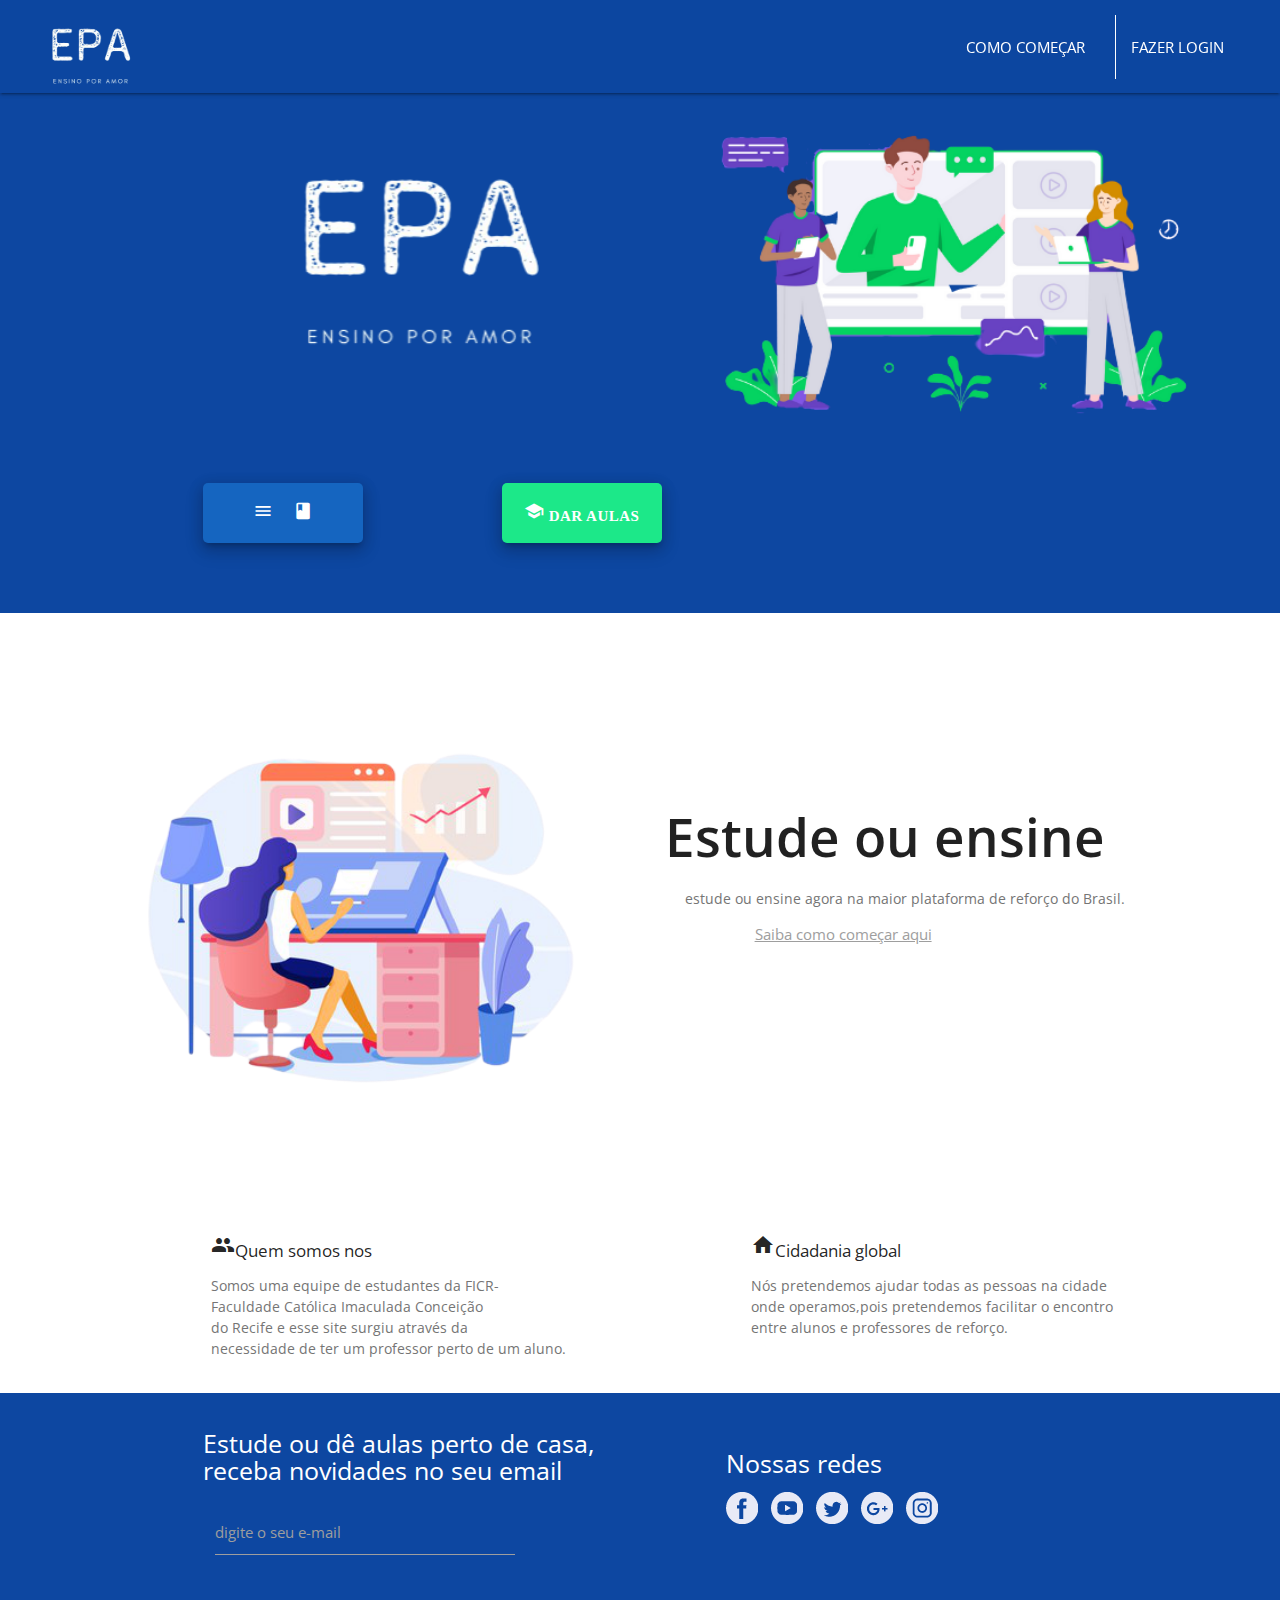
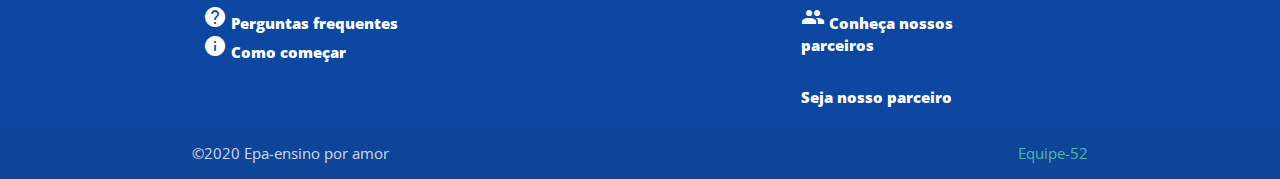
<file: index.html>
<!DOCTYPE html>
<html lang="pt-br">
<head>
	<meta charset="UTF-8">
	<meta name="viewport" content="width=device-width, initial-scale=1.0">
	<link rel="icon" type="image/svg" href="imagens/juntos.svg">
	<title>EPA-Ensino Por Amor</title>
	<link href = "https://fonts.googleapis.com/css2?family=Open+Sans:wght@300;400;800 & display=swap"rel ="stylesheet">
	<link href="https://fonts.googleapis.com/icon?family=Material+Icons" rel="stylesheet">
	<link rel="stylesheet" href="https://cdnjs.cloudflare.com/ajax/libs/materialize/1.0.0/css/materialize.min.css">
	<link rel="stylesheet" href="css/layout-epa-home.css">
</head>
<body>
	<section id="topo">
		<header>
			<div class=" nav-wrapper navbar-fixed">
			<nav class="row">
				<div class="col s2 m3 offset-s1">
				<a href="index.html" ><img src="imagens/imagem-epa.png"  class="logo" alt="logo"></a>
				</div>
				<div class="col s4 m4 l5 right">
					<a href="#" class="sidenav-trigger" id="menu" data-target="mobile-menu"><i class="material-icons">menu</i></a>
					<ul class="	right hide-on-med-and-down">
					<li><a href="#meio" >Como começar</a></li>
					<li><a href="#modal1" id="login" class="modal-trigger">Fazer login</a></li>	
					</ul>
				</div>	
				<div id="modal1" class="modal">
			<div class="modal-content">
				<h4 id="modal-login">Login</h4>
				<div class="col s12 m10">
	          	 <label id="modalp" for="email">Email</label>
	             <input type="email" class="validate" id="email">
	          </div>
	          <div class="col s12 m10">
	          	<label id="modalp" for="senha">Senha</label>
	           <input id="senha" type="password" class="validate">  
	          </div>   
			</div>		
			<div class="modal-footer col s12 m6" id="modal-btnLogar">
				 <a href="#" class="waves-effect btn-large waves-green left" onclick="logarHome()">Logar</a>
			</div>		
			</div>
			</nav>
		</div>
		</div><!--final de  nav-wrapper-->
		<ul class="sidenav" id="mobile-menu">
				<li><a href="#meio" id="mobile-menu-p" class="sidenav-close">Como começar</a></li>
				<li><a href="#modal1" id="mobile-menu-p" class="sidenav-close modal-trigger login waves-effect waves-light btn-small">Entrar</a></li>	
		</ul>
		</div><!--.final de col-->
		<div class="row ">
			<div class="col s10 m5 offset-m1">
				<img class="img" src="imagens/imagem-epa.png">
			</div><!--final de div col-->
			<div class="col s12 m5">
				<img  class="img" src="imagens/imagem-principal.png"  alt="pessoas com celulares e notebooks" srcset="" width="600">	
			</div><!--final de div col-->
			</div><!--final de div row-->
		</div><!--final de div row-->
		<div class="row container">
			<div class="col s4 m4 ">
				<a href="paginas/cadastro-aluno.html" class="waves-effect waves-light mid btn blue darken-3 z-depth-3" id="estudar"><i class="material-icons">menu_book</i> Estudar</a>
			</div><!--final de col-->
			<div class="col s4 m4 offset-s2">
				<a href="paginas/cadastro-professor.html" class="waves-effect waves-light btn z-depth-3" id="botao"><i class="material-icons">school </i> Dar aulas</a>
			</div>
		</div><!--final de row-->
		</header>
	</section><!--final de section topo-->

	<section id="meio">
		<div class="row">
			<div class="col s12 m5">
				<a href="#" ><img class="estudando left img" src="imagens/estudando.png"></a>
			</div><!--final de col-->
			<div class="col s12 m6">
				<h2>Estude ou ensine</h2>
				<p class="p-meio paragrafo">estude ou ensine agora na maior plataforma de reforço do Brasil.</p>
				<a href="paginas/como-começar.html" class="saiba"> Saiba como começar aqui</a>
			</div><!--final de section col-->
		</div><!--final de section row-->
		<div class="row final">
			<div class="col s12 m6 l6">
				<h6><i class="material-icons">people</i>Quem somos nos</h6>
				<p class="paragrafo">Somos uma equipe de estudantes da FICR-<br>Faculdade Católica Imaculada Conceição<br>do Recife e esse site surgiu através da<br>necessidade de ter um professor perto de um aluno. </p>
			</div><!--final de col-->
			<div class="col s12 m6 l6 ">
				<h6><i class="material-icons">home</i>Cidadania global</h6>
				<p class="paragrafo">Nós pretendemos ajudar todas as pessoas na cidade<br>onde operamos,pois pretendemos facilitar o encontro<br>entre alunos e professores de reforço.</p>
			</div><!--final de col-->
		</div><!--final de row-->
	</section><!--final de section meio-->
	
<footer class="page-footer">
	<div class="container">
		<div class="row">
			<div class="col s12 m5 l6">
				<h5 class="white-text" >Estude ou dê aulas perto de casa, receba novidades no seu email</h5>
				<div class="input-field inline col s12 m6 l6">
					 <input id="email_inline" type="email" class="validate">
				 <label for="email_inline">digite o seu e-mail</label>
				</div>
			</div><!--.final de col-->
			<div id="social" class="col s12 m7 l5 offset-l1">
				<h5 >Nossas redes</h5>
				<ul>
					<li><a href="#">facebook</a></li>
					<li><a href="#">youtube</a></li>
					<li><a href="#">twitter</a></li>
					<li><a href="#">google plus</a></li>
					<li><a href="#">instagram</a></li>
				</ul>
			</div>
		</div><!--.final de row-->
		<div class="row">
			<div class="col s6 m8">
				<div class="parceria">
				<a href="paginas/perguntas-frequentes.html" class="link_final"><i class="material-icons">help</i> Perguntas frequentes </a>
				<div><a href="paginas/como-começar.html" class="link_final"><i class="material-icons">info</i> Como começar</a></div>
				</div>
			</div>
			<div class="col s6 m3">
				<a href="#" class="link_final"><i class="material-icons">people</i> Conheça nossos parceiros</a>
			<div><a href="#modal2" class="link_final modal-trigger"><i class=material-icons>how_to_reg</i> Seja nosso parceiro</a></div>
			</div>
		</div>
		</div>
		</div>
		<div class="footer-copyright">
            <div class="container">
            ©2020 Epa-ensino por amor
            <a class=" teal-text text-lighten-2 right" href="#!">Equipe-52</a>
			</div><!--.final de conteiner-->
		</div>
</footer>
<!-- Modal Parceiro --> 
	<div id="modal2" class="modal col s12"> 
		<div
	class="modal-content"> <h4>Quer ser nosso Parceiro?</h4>
	<div class="col s12 m10">
		<label for="nomeEmpresa">Nome ou Empresa</label>
		<input id="nomeEmpresa" type="text">
		 
	</div>  
	<div class="col s12 m10">
		<label for="emailEmpresa">Qual seu email?</label>
		<input type="email" id="emailEmpresa" class="validate">
	</div>
		</div>
	 <div class="modal-footer" id="modal2"> <a href="#!" class="modal-close waves-effect
	waves-green btn-flat white ">Concluído</a> </div> 
	 </div> <!-- Modal Parceiro -->

	<script src="https://ajax.googleapis.com/ajax/libs/jquery/3.5.1/jquery.min.js"></script>
	<script src="https://cdnjs.cloudflare.com/ajax/libs/materialize/1.0.0/js/materialize.min.js"></script>
	<script src="js/epajs.js"></script>
</body>
</html>
</file>
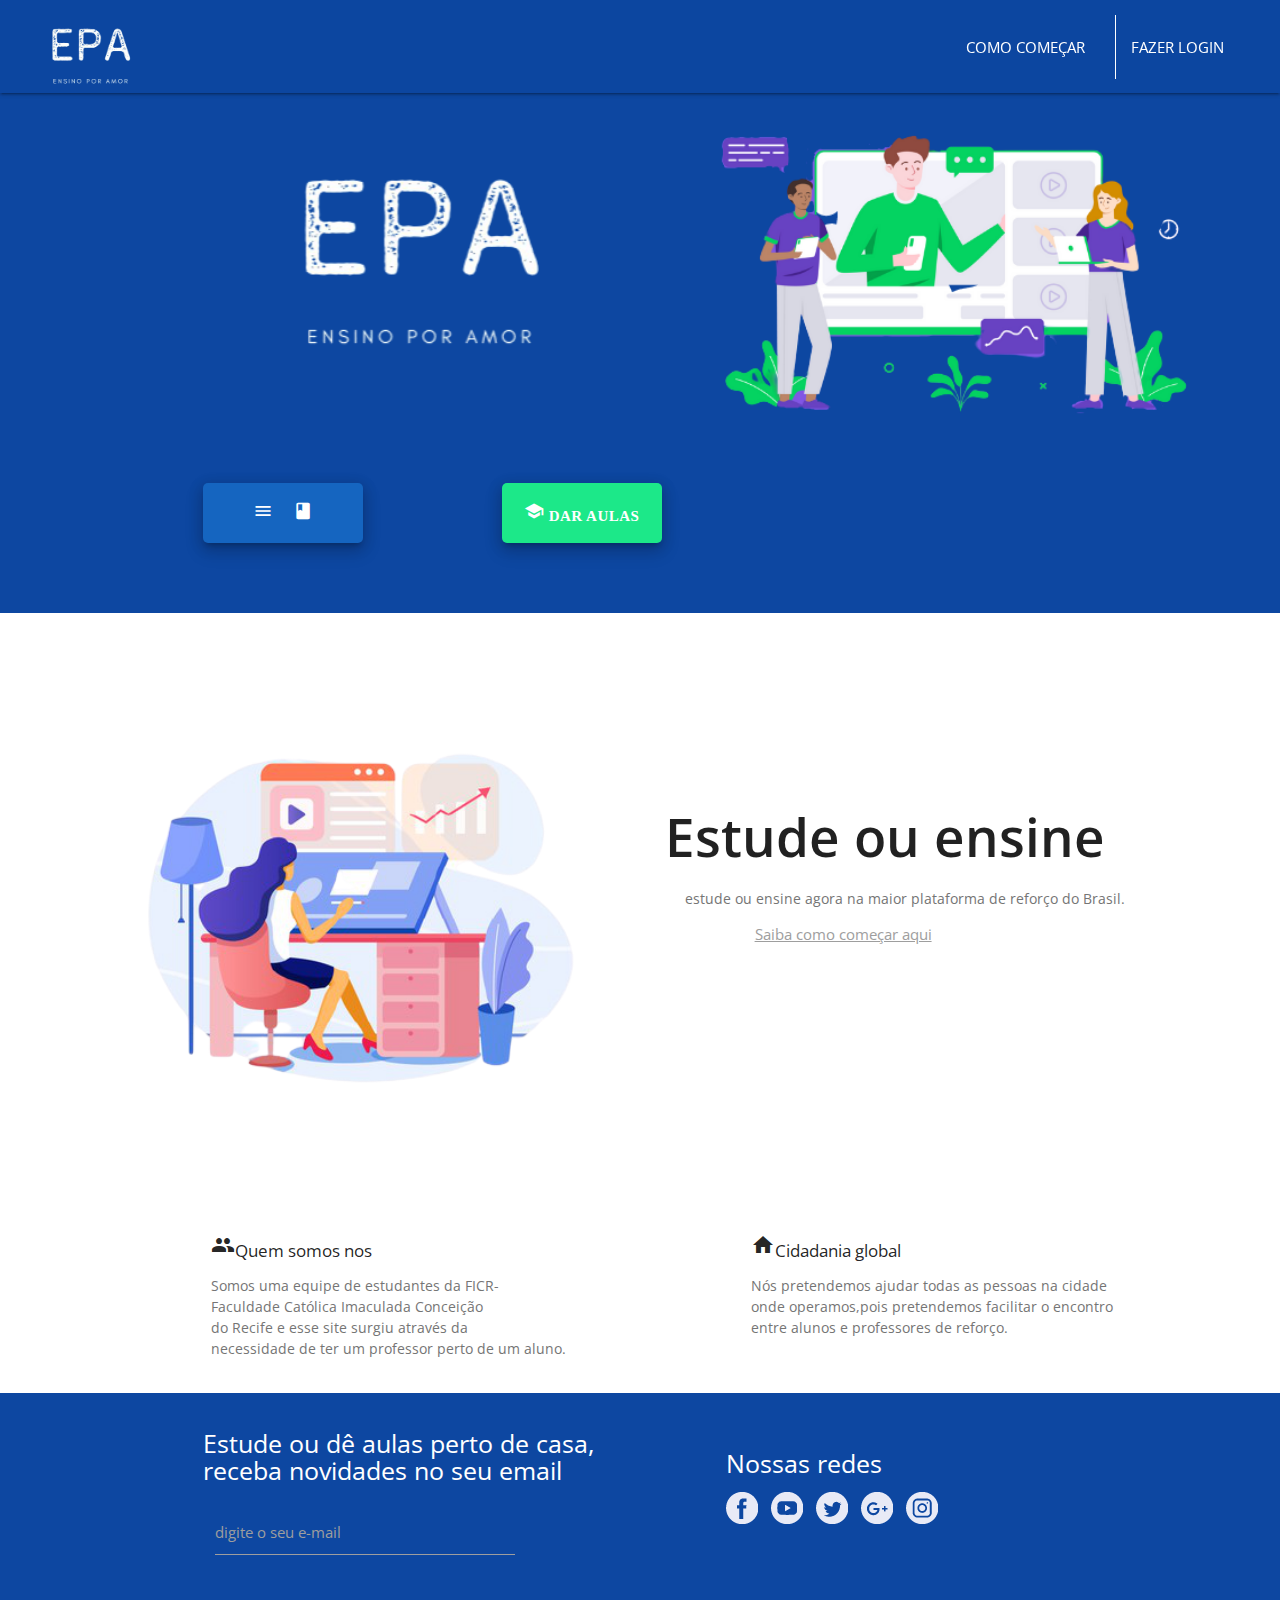
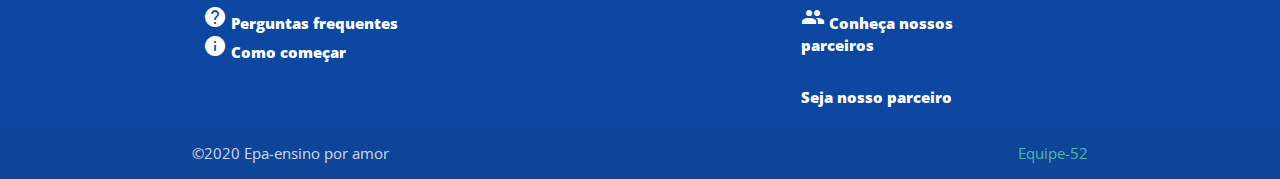
<file: paginas/agenda.html>
<!DOCTYPE html>
<html lang="pt-BR">
<head>
	<meta charset="UTF-8">
	<meta name="viewport" content="width=device-width, initial-scale=1.0">
  <link rel="icon" type="image/svg" href="../imagens/juntos.svg">
	<title>EPA-Agenda</title>
  <link href = "https://fonts.googleapis.com/css2?family=Open+Sans:wght@300;400;800 & display=swap"rel ="stylesheet">
    <link href="https://fonts.googleapis.com/icon?family=Material+Icons" rel="stylesheet">
	<link rel="stylesheet" href="https://cdnjs.cloudflare.com/ajax/libs/materialize/1.0.0/css/materialize.min.css">
	<link rel="stylesheet" href="../css/layout-epa-agenda.css">
</head>
<body>
   <section id="topo">
  <header>
    <nav>
      <div class= "nav-wrapper">
        <div class="row">
          <div class="col s6 m6 l2" >
          <a href="../index.html"><img src="../imagens/imagem-epa.png"class="logo" alt= "logo" ></a>
          </div>
          <div class="col s5 m7 l10 offset-m2 offset-s1" >
          <a href="#" class="sidenav-trigger   right" id="menu" data-target="mobile-menu"><i class="material-icons">menu</i></a>    
              <ul class="right hide-on-med-and-down menu-principal"id="base-menu">
                <li><a  href="mapa.html">Mapa</a></li>
                <li><a  href="perfil.html">Perfil</a></li>
                <li><a  href="agenda.html">Agenda</a></li>
                <li><a  href="chat.html">Meus Chats</a></li>
                <li><a  href="meus-dados.html">Meus Dados</a></li>
                <li><a  href="#" onclick="deslogar()">Sair</a></li>
              </ul>
            </div><!--.final de col-->
          <div id="modal1" class="modal">
            <div class="modal-contente">
              <h4 id="modal-login">login</h4>
              <div class="col s12 m10">
                <label id="modalp" for="email">email</label>
                <input id="email" class="validate" type="email">

              </div>
              <div class="col s12 m10">

                <label id="modalp" for="password"> senha</label>
                <input type="password" id="password" class="validate">
                
              </div>

              </div>
            <div class="modal-footer col s6 m6" id="modal-btnlogar">
              <a href="#" class="modal-close btn-large">logar</a>
            </div>
          </div>
        </div>
        
      </div>
    </nav>
    <ul class="sidenav" id="mobile-menu">
        <li><a class="mapa" href="mapa.html">Mapa</a></li>
        <li><a class="perfil" href="perfil.html">Perfil</a></li>
        <li><a class="agenda" href="agenda.html">Agenda</a></li>
        <li><a class="chats" href="chat.html">Meus Chats</a></li>
        <li><a class="meusDados" href="meus-dados.html">Meus Dados</a></li>
        <li><a href="#" class="btn waves-effect waves-light blue darken-3" onclick="deslogar()">Sair</a></li>
      </ul>
  </header>
  <ul class="sidenav" id="mobile-menu"> 
    <li><a id="login" class="modal-trigger sidenav-close btn waves-effect waves-light" href="#modal1">login</a></li>
    
  </ul>
  <div class="container">
    <div class="col s12 m12">
      <h2>Agenda</h2>
    </div>
  </div>
</section>

  <section id="agenda">
    <div class="container">
     <div class="col s6 m6 l8 ">
       <table  bgcolor="#FFFFFF" id="agenda">
         <tr bgcolor="#FFFFFF"><th colspan="3" id="mes" >Dezembro</th><th colspan="6" id="ano">2020</th></tr>
         <tr id="diasDaSemana"><th>DOM</th><th>SEG</th><th>TER</th><th>QUA</th><th>QUI</th><th>SEX</th><th>SAB</th></tr>
        <tr class="segASextaTab">
           <td><input type="button" onclick="caixaAgenda()" class="botaoAgendar"id="agendar" value="+"><p class="agendado" id="mostrarnagenda01"></p><p class="agendado" id="mostrarnagenda02"></p><p class="agendado" id="mostrarnagenda03"></p>  </td>
           <td><input type="button" onclick="caixaAgenda()" class="botaoAgendar"id="agendar" value="+"><p class="agendado" id="mostrarnagenda01"></p><p class="agendado" id="mostrarnagenda02"></p><p class="agendado" id="mostrarnagenda03"></p> </td>
           <td><input type="button" onclick="caixaAgenda()" class="botaoAgendar"id="agendar" value="+"><p class="agendado" id="mostrarnagenda01"></p><p class="agendado" id="mostrarnagenda02"></p><p class="agendado" id="mostrarnagenda03"></p>  </td>
           <td><input type="button" onclick="caixaAgenda()" class="botaoAgendar"id="agendar" value="+"><p class="agendado" id="mostrarnagenda01"></p><p class="agendado" id="mostrarnagenda02"></p><p class="agendado" id="mostrarnagenda03"></p>  </td>
           <td><input type="button" onclick="caixaAgenda()" class="botaoAgendar"id="agendar" value="+"><p class="agendado" id="mostrarnagenda01"></p><p class="agendado" id="mostrarnagenda02"></p><p class="agendado" id="mostrarnagenda03"></p>  </td>
           <td><input type="button" onclick="caixaAgenda()" class="botaoAgendar"id="agendar" value="+"><p class="agendado" id="mostrarnagenda01"></p><p class="agendado" id="mostrarnagenda02"></p><p class="agendado" id="mostrarnagenda03"></p>  </td>
           <td><input type="button" onclick="caixaAgenda()" class="botaoAgendar"id="agendar" value="+"><p class="agendado" id="mostrarnagenda01"></p><p class="agendado" id="mostrarnagenda02"></p><p class="agendado" id="mostrarnagenda03"></p> 1</td>
         </tr> 
        <tr class="segASextaTab">
           <td><input type="button" onclick="caixaAgenda()" class="botaoAgendar"id="agendar" value="+"><p class="agendado" id="mostrarnagenda01"></p><p class="agendado" id="mostrarnagenda02"></p><p class="agendado" id="mostrarnagenda03"></p> 2</td>
           <td><input type="button" onclick="caixaAgenda()" class="botaoAgendar"id="agendar" value="+"><p class="agendado" id="mostrarnagenda01"></p><p class="agendado" id="mostrarnagenda02"></p><p class="agendado" id="mostrarnagenda03"></p> 3</td>
           <td><input type="button" onclick="caixaAgenda()" class="botaoAgendar"id="agendar" value="+"><p class="agendado" id="mostrarnagenda01"></p><p class="agendado" id="mostrarnagenda02"></p><p class="agendado" id="mostrarnagenda03"></p> 4</td>
           <td><input type="button" onclick="caixaAgenda()" class="botaoAgendar"id="agendar" value="+"><p class="agendado" id="mostrarnagenda01"></p><p class="agendado" id="mostrarnagenda02"></p><p class="agendado" id="mostrarnagenda03"></p> 5</td>
           <td><input type="button" onclick="caixaAgenda()" class="botaoAgendar"id="agendar" value="+"><p class="agendado" id="mostrarnagenda01"></p><p class="agendado" id="mostrarnagenda02"></p><p class="agendado" id="mostrarnagenda03"></p> 6</td>
           <td><input type="button" onclick="caixaAgenda()" class="botaoAgendar"id="agendar" value="+"><p class="agendado" id="mostrarnagenda01"></p><p class="agendado" id="mostrarnagenda02"></p><p class="agendado" id="mostrarnagenda03"></p> 7</td>
           <td><input type="button"onclick="caixaAgenda()"  class="botaoAgendar"id="agendar" value="+"><p class="agendado" id="mostrarnagenda01"></p><p class="agendado" id="mostrarnagenda02"></p><p class="agendado" id="mostrarnagenda03"></p> 8</td>
          </tr>
         <tr class="segASextaTab">
           <td><input type="button" onclick="caixaAgenda()" class="botaoAgendar"id="agendar" value="+"><p class="agendado" id="mostrarnagenda01"></p><p class="agendado" id="mostrarnagenda02"></p><p class="agendado" id="mostrarnagenda03"></p> 9</td>
           <td><input type="button" onclick="caixaAgenda()" class="botaoAgendar"id="agendar" value="+"><p class="agendado" id="mostrarnagenda01"></p><p class="agendado" id="mostrarnagenda02"></p><p class="agendado" id="mostrarnagenda03"></p>10</td>
           <td><input type="button" onclick="caixaAgenda()" class="botaoAgendar"id="agendar" value="+"><p class="agendado" id="mostrarnagenda01"></p><p class="agendado" id="mostrarnagenda02"></p><p class="agendado" id="mostrarnagenda03"></p>11</td>
           <td><input type="button" onclick="caixaAgenda()" class="botaoAgendar"id="agendar" value="+"><p class="agendado" id="mostrarnagenda01"></p><p class="agendado" id="mostrarnagenda02"></p><p class="agendado" id="mostrarnagenda03"></p>12</td>
           <td><input type="button" onclick="caixaAgenda()" class="botaoAgendar"id="agendar" value="+"><p class="agendado" id="mostrarnagenda01"></p><p class="agendado" id="mostrarnagenda02"></p><p class="agendado" id="mostrarnagenda03"></p>13</td>
           <td><input type="button" onclick="caixaAgenda()" class="botaoAgendar"id="agendar" value="+"><p class="agendado" id="mostrarnagenda01"></p><p class="agendado" id="mostrarnagenda02"></p><p class="agendado" id="mostrarnagenda03"></p>14</td>
           <td><input type="button" onclick="caixaAgenda()" class="botaoAgendar"id="agendar" value="+"><p class="agendado" id="mostrarnagenda01"></p><p class="agendado" id="mostrarnagenda02"></p><p class="agendado" id="mostrarnagenda03"></p>15</td>
          </tr>
          <tr class="segASextaTab">
           <td><input type="button" onclick="caixaAgenda()" class="botaoAgendar"id="agendar" value="+"><p class="agendado" id="mostrarnagenda01"></p><p class="agendado" id="mostrarnagenda02"></p><p class="agendado" id="mostrarnagenda03"></p>16</td>
           <td><input type="button" onclick="caixaAgenda()" class="botaoAgendar"id="agendar" value="+"><p class="agendado" id="mostrarnagenda01"></p><p class="agendado" id="mostrarnagenda02"></p><p class="agendado" id="mostrarnagenda03"></p>17</td>
           <td><input type="button" onclick="caixaAgenda()" class="botaoAgendar"id="agendar" value="+"><p class="agendado" id="mostrarnagenda01"></p><p class="agendado" id="mostrarnagenda02"></p><p class="agendado" id="mostrarnagenda03"></p>18</td>
           <td><input type="button" onclick="caixaAgenda()" class="botaoAgendar"id="agendar" value="+"><p class="agendado" id="mostrarnagenda01"></p><p class="agendado" id="mostrarnagenda02"></p><p class="agendado" id="mostrarnagenda03"></p>19</td>
           <td><input type="button" onclick="caixaAgenda()" class="botaoAgendar"id="agendar" value="+"><p class="agendado" id="mostrarnagenda01"></p><p class="agendado" id="mostrarnagenda02"></p><p class="agendado" id="mostrarnagenda03"></p>20</td>
           <td><input type="button" onclick="caixaAgenda()" class="botaoAgendar"id="agendar" value="+"><p class="agendado" id="mostrarnagenda01"></p><p class="agendado" id="mostrarnagenda02"></p><p class="agendado" id="mostrarnagenda03"></p>21</td>
           <td><input type="button" onclick="caixaAgenda()" class="botaoAgendar"id="agendar" value="+"><p class="agendado" id="mostrarnagenda01"></p><p class="agendado" id="mostrarnagenda02"></p><p class="agendado" id="mostrarnagenda03"></p>22</td>
          </tr>
         <tr class="segASextaTab">
           <td><input type="button" onclick="caixaAgenda()" class="botaoAgendar"id="agendar" value="+"><p class="agendado" id="mostrarnagenda01"></p><p class="agendado" id="mostrarnagenda02"></p><p class="agendado" id="mostrarnagenda03"></p>23</td> 
           <td><input type="button" onclick="caixaAgenda()" class="botaoAgendar"id="agendar" value="+"><p class="agendado" id="mostrarnagenda01"></p><p class="agendado" id="mostrarnagenda02"></p><p class="agendado" id="mostrarnagenda03"></p>24</td> 
           <td><input type="button" onclick="caixaAgenda()" class="botaoAgendar"id="agendar" value="+"><p class="agendado" id="mostrarnagenda01"></p><p class="agendado" id="mostrarnagenda02"></p><p class="agendado" id="mostrarnagenda03"></p>25</td>
           <td><input type="button" onclick="caixaAgenda()" class="botaoAgendar"id="agendar" value="+"><p class="agendado" id="mostrarnagenda01"></p><p class="agendado" id="mostrarnagenda02"></p><p class="agendado" id="mostrarnagenda03"></p>26</td>
           <td><input type="button" onclick="caixaAgenda()" class="botaoAgendar"id="agendar" value="+"><p class="agendado" id="mostrarnagenda01"></p><p class="agendado" id="mostrarnagenda02"></p><p class="agendado" id="mostrarnagenda03"></p>27</td>
           <td><input type="button" onclick="caixaAgenda()" class="botaoAgendar"id="agendar" value="+"><p class="agendado" id="mostrarnagenda01"></p><p class="agendado" id="mostrarnagenda02"></p><p class="agendado" id="mostrarnagenda03"></p>28</td>
           <td><input type="button" onclick="caixaAgenda()" class="botaoAgendar"id="agendar" value="+"><p class="agendado" id="mostrarnagenda01"></p><p class="agendado" id="mostrarnagenda02"></p><p class="agendado" id="mostrarnagenda03"></p>29</td>
         </tr>
         <tr class="segASextaTab">
         <td><input type="button"  class="botaoAgendar"id="agendar" value="+">30<p id="botaoAgendar"><p></td>
         	<td><input type="button" onclick="caixaAgenda()"  class="botaoAgendar"id="agendar" value="+"><p class="agendado" id="mostrarnagenda01"></p><p class="agendado" id="mostrarnagenda02"></p><p class="agendado" id="mostrarnagenda03"></p></td>

           <td><input type="button" onclick="caixaAgenda()" class="botaoAgendar"id="agendar" value="+"></td>
           <td><input type="button" onclick="caixaAgenda()" class="botaoAgendar"id="agendar" value="+"></td> 
           <td><input type="button" onclick="caixaAgenda()" class="botaoAgendar"id="agendar" value="+"></td>
           <td><input type="button" onclick="caixaAgenda()" class="botaoAgendar"id="agendar" value="+"></td>
           <td><input type="button" onclick="caixaAgenda()" class="botaoAgendar"id="agendar" value="+"></td>
    </tr>
       </table>
      </div>
     </div >
       <dialog id="caixaAgenda" closed >
       	<input type="button" id="fechar" onclick="caixaAgenda02()" class="botaoFechaAgenda" value="X">
       	<h3>Data</h3>
	     <input type="date"   id="data01">
	   <h3>Hora</h3>
	     <input type="time"   id="hora" >
	     <h3>Aluno</h3>
	     <input type="text"   id="aluno" >
	      <p> <input type="button" id="botaoAgendar01" onclick="caixaAgenda02()" value="agendar" ></p>
       </dialog>
  </section>
 <footer class="page-footer">
  <div class="container">
    <div class="row">
      <div class="col s12 m5 l6">
        <h5 class="white-text" >Estude ou dê aulas perto de casa, receba novidades no seu email</h5>
        <div class="input-field inline col s12 m6 l6">
           <input id="email_inline" type="email" class="validate">
         <label for="email_inline">digite o seu e-mail</label>
        </div>
      </div><!--.final de col-->
      <div id="social" class="col s12 m7 l5 offset-l1">
        <h5 >Nossas redes</h5>
        <ul>
          <li><a href="#">facebook</a></li>
          <li><a href="#">youtube</a></li>
          <li><a href="#">twitter</a></li>
          <li><a href="#">google plus</a></li>
          <li><a href="#">instagram</a></li>
        </ul>
      </div>
    </div><!--.final de row-->
    <div class="row">
      <div class="col s6 m8">
        <div class="parceria">
        <a href="perguntas-frequentes.html" class="link_final"><i class="material-icons">help</i> Perguntas frequentes </a>
        <div><a href="como-começar.html" class="link_final"><i class="material-icons">info</i> Como começar</a></div>
        </div>
      </div>
      <div class="col s6 m3">
        <a href="#" class="link_final"><i class="material-icons">people</i> Conheça nossos parceiros</a>
      <div><a href="#modal2" class="link_final modal-trigger"><i class=material-icons>how_to_reg</i> Seja nosso parceiro</a></div>
      </div>
    </div>
    </div>
    </div>
    <div class="footer-copyright">
            <div class="container">
            ©2020 Epa-ensino por amor
            <a class=" teal-text text-lighten-2 right" href="#!">Equipe-52</a>
      </div><!--.final de conteiner-->
    </div>
</footer>
 <!-- Modal Parceiro --> 
  <div id="modal2" class="modal col s12"> 
    <div
  class="modal-content"> <h4>Quer ser nosso Parceiro?</h4>
  <div class="col s12 m10">
    <label for="nomeEmpresa">Nome ou Empresa</label>
    <input id="nomeEmpresa" type="text">
     
  </div>  
  <div class="col s12 m10">
    <label for="emailEmpresa">Qual seu email?</label>
    <input type="email" id="emailEmpresa" class="validate">
  </div>
    </div>
   <div class="modal-footer" id="modal2"> <a href="#!" class="modal-close waves-effect
  waves-green btn-flat white ">Concluído</a> </div> 
   </div> <!-- Modal Parceiro -->

  <script>
        function caixaAgenda(){
          document.getElementById("caixaAgenda").setAttribute("open","")
        }
        function caixaAgenda02(){
          document.getElementById("caixaAgenda").removeAttribute("open","")
        }
       </script>
    
      <script src="../js/agenda.js"></script>
      <script src="../js/autentificacao.js"></script>
      <script src="../js/epajs.js"></script>  
  <script src="https://ajax.googleapis.com/ajax/libs/jquery/3.5.1/jquery.min.js"></script>
  <script src="https://cdnjs.cloudflare.com/ajax/libs/materialize/1.0.0/js/materialize.min.js"></script>

</body>
</html>
</file>
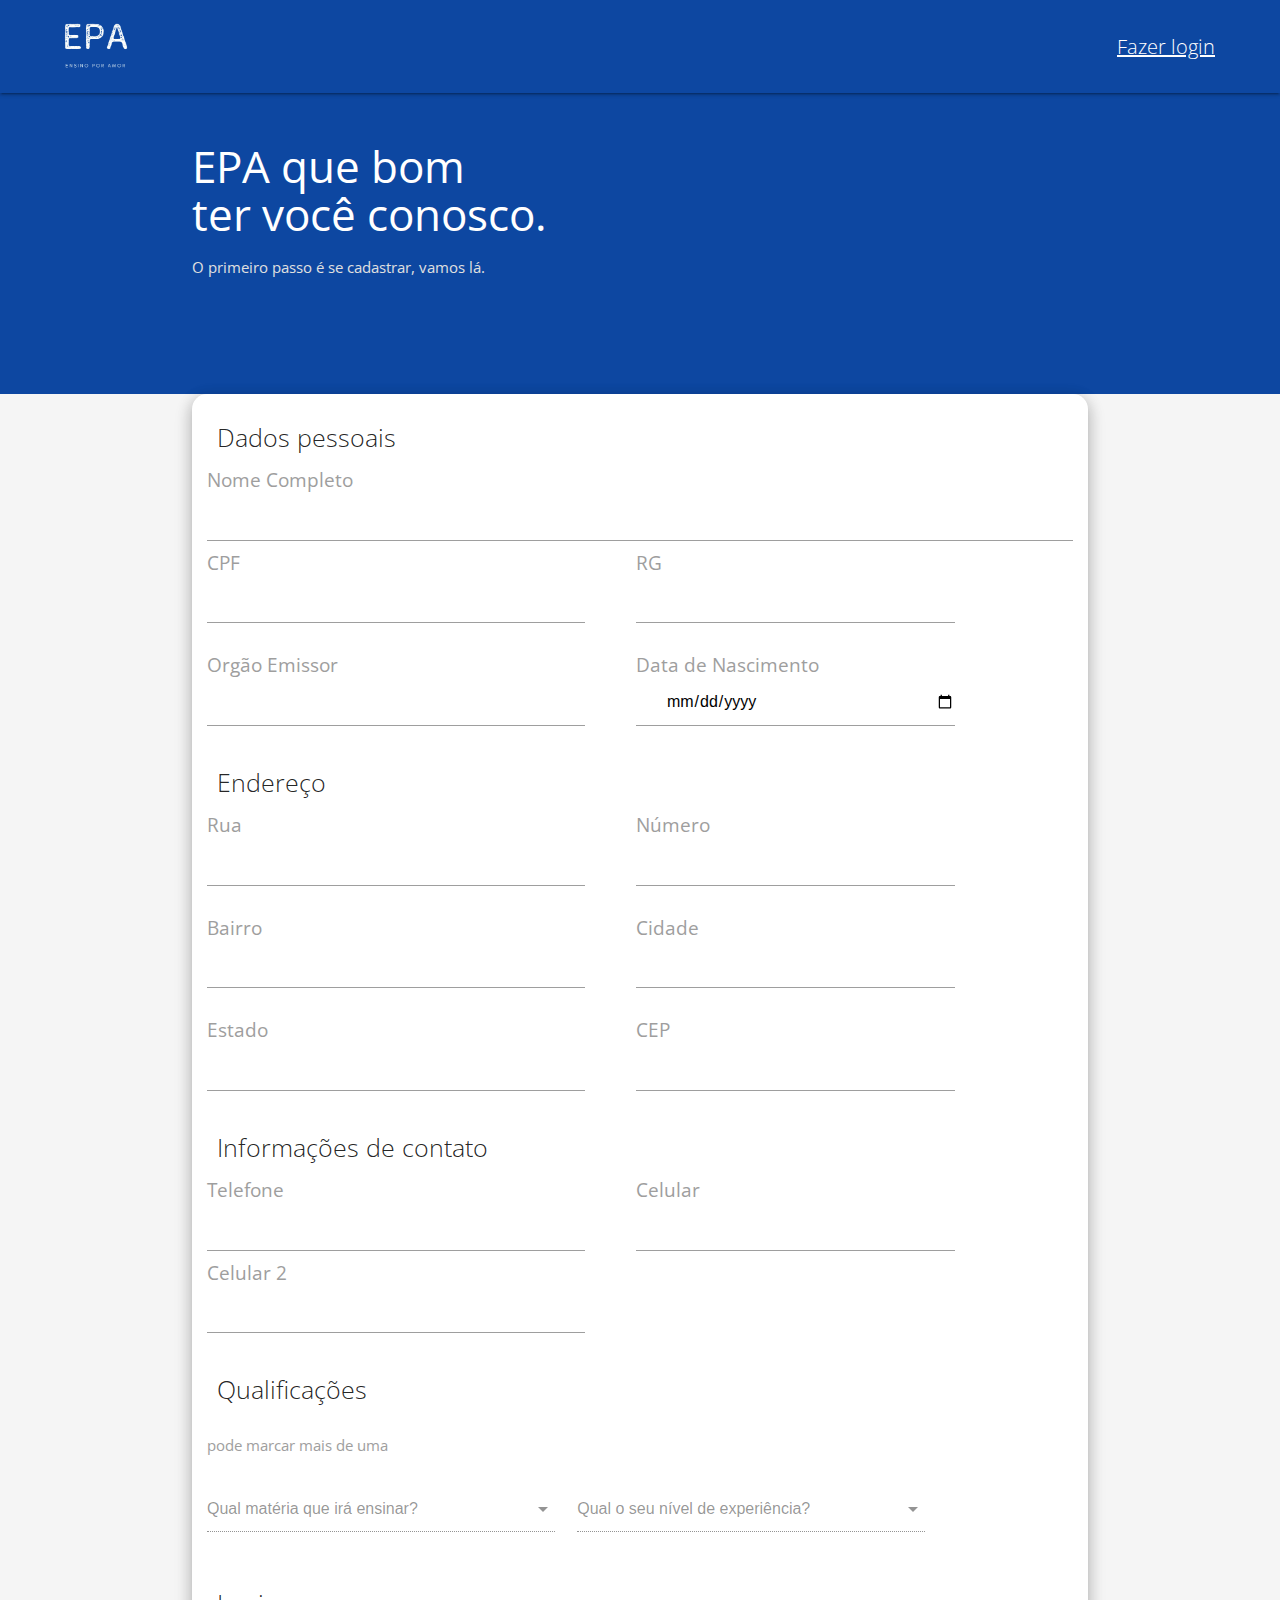
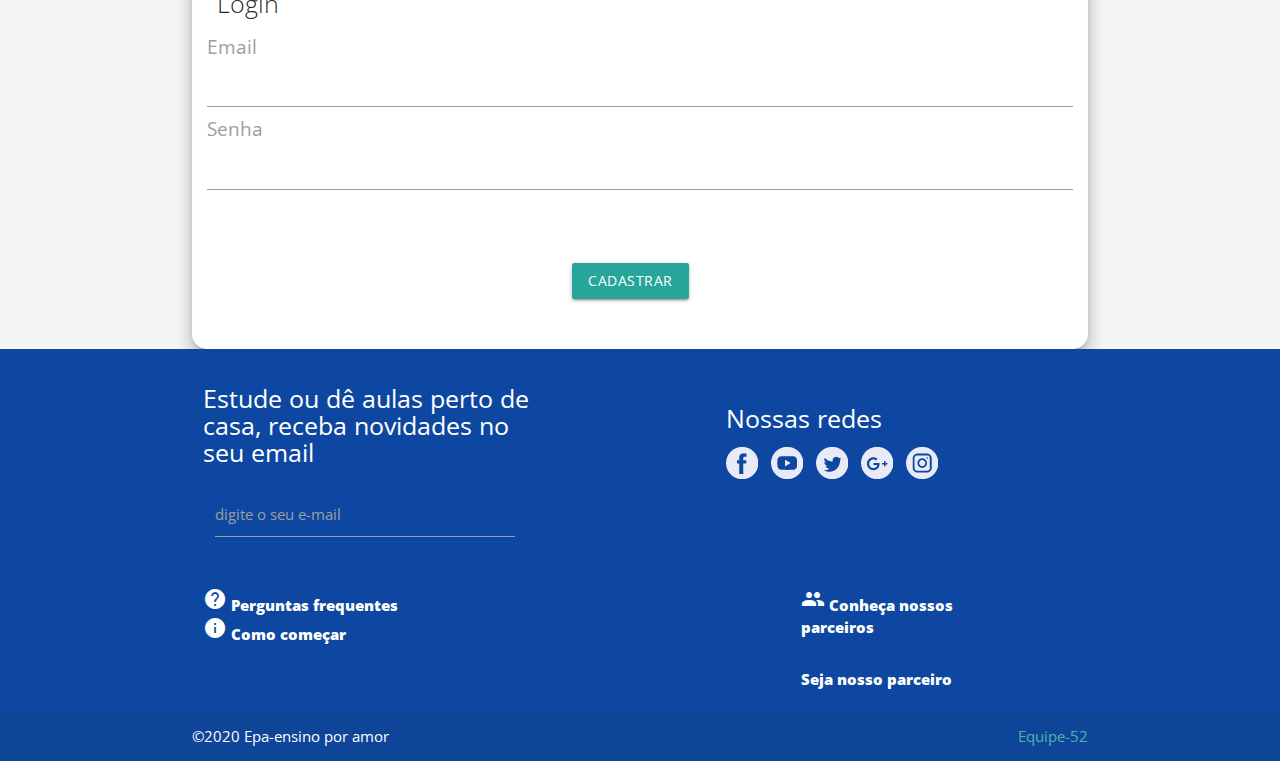
<file: paginas/cadastro-aluno.html>
<!DOCTYPE html>
<html lang="pt-br">
<head>
	<meta charset="UTF-8">
	<meta name="viewport" content="width=device-width, initial-scale=1.0">
	<link rel="icon" type="image/svg" href="../imagens/juntos.svg">
	<title>Cadastro - aluno</title>
	 <link rel="stylesheet" href="../css/layout-epa-cadastro.css">
	<link href = "https://fonts.googleapis.com/css2?family=Open+Sans:wght@300;400;800 & display=swap"rel ="stylesheet">
	<link rel="stylesheet" href="https://cdnjs.cloudflare.com/ajax/libs/materialize/1.0.0/css/materialize.min.css">
	<link href="https://fonts.googleapis.com/icon?family=Material+Icons" rel="stylesheet">
</head>

<body>
	<section id="topo">
		<nav>
			<div class="nav-wapper">
				<a href="../index.html"><img src="../imagens/imagem-epa.png" alt="logo" class="logo"></a>
				<ul class="right">
					<li><a href="#modal1" id="login" class="modal-trigger">Fazer login</a></li>
				</ul>
			</div>
			<div class="col s12 m8">
				<div id="modal1" class="modal">
			<div class="modal-content">
				<h4 id="modal-login">Login</h4>
				<div class="col s5 m5">
	          	 <label id="modalp" for="email">Email</label>
	             <input type="email" class="validate" id="email">
	          </div>
	          <div class="col s5 m5">
	          	<label id="modalp" for="senha">Senha</label>
	           <input id="senha" type="password" class="validate">  
	          </div>   
			</div>		
			<div class="modal-footer" id="modal-btnLogar">
				 <a href="#!" class="modal-close waves-effect btn-large waves-green left"onclick="logar()">Logar</a>
			</div>		
			</div>
			</div>
			
		</nav>
		<header class="container">
		<h3>EPA que bom<br> ter você conosco.</h3>
		<p>O primeiro passo é se cadastrar, vamos lá.</p>
		</header>
		
	</section>
	
		 <section id="opcoes">
		 	<div class="container z-depth-3" >
		 	 <form id="dados" class="col s12">
		 	 	<legend>Dados pessoais</legend>
         	<div class="col s7 m7">
         		<label for="nome">Nome Completo</label>
                  <input  id="nomeCompleto" type="text" class="validate">
         	</div>
	         <div class="row">
	         	<div class="col s4 m5">
	         		<label  for="cpf">CPF </label>
	               <input type="text"  class="inputs tamanhoInput" id="cpf">
	         	</div>
	         	<div class="col s6 m5 maisProLado">
	         		<label for="rg">RG</label>
	               <input type="text" class="inputs tamanhoInput" id="rg">
	         	</div>
	         </div>
	            <div class="row">
	            	<div class="col s4 m5">
	            		<label for="orgaoemissor">Orgão Emissor</label>
	               <input type="text" class="inputs tamanhoInput" id="orgaoEmissor">
	            	</div>
	            	<div class="col s6 m5 maisProLado">
	            		<label for="dtNascimento">Data de Nascimento</label>
	               <input type="date" class="inputs tamanhoInput " id="dtNascimento">
	            	</div>
	            </div> 
	             <legend>Endereço</legend>
                <div class="row">
                	<div class="col s4 m5">
                		 <label for="rua">Rua</label>
	             <input type="text" class="inputs tamanhoInput" id="rua">
                	</div>
                	<div class="col s6 m5 maisProLado">
                		<label for="numeroDaCasa">Número</label>
	               <input type="text" class="inputs tamanhoInput" id="numeroDaCasa">
                	</div>
                </div>
                <div class="row">
                	<div class="col s4 m5">
                		<label for="bairro">Bairro</label>
	              <input type="text" class="inputs tamanhoInput" id="bairro" >
                	</div>
                	<div class="col s6 	m5 maisProLado">
                		<label for="cidade">Cidade</label>
	               <input type="text" class="inputs tamanhoInput" id="cidade" >
                	</div>
                </div>
             		<div class="row">
             			<div class="col s4 m5">
                		<label for="estado">Estado</label>
	                <input type="text" class="inputs tamanhoInput" id="estado" >
                	</div>
                	<div class="col s6 m5 maisProLado">
                		 <label for="cep">CEP</label>
	                <input type="text" class="inputs tamanhoInput" id="cep" >
                	</div>
             		</div>
	         <legend>Informações de contato</legend>
	           <div class="row">
	           		<div class="col s4 m5">
                		<label for="telefone">Telefone</label>
	             <input type="number" class="inputs tamanhoInput" id="telefone">
                	</div>
                	<div class="col s6 m5 maisProLado">
                		<label for="celular">Celular</label>
	             <input type="number" class="inputs tamanhoInput" id="celular">
                	</div>
                	<div class="col s6 m5">
                		<label for="celular2">Celular 2</label>
                		<input type="number" class="inputs tamanhoInput" id="celular2">
                	</div>
	           </div>
	           <legend>Qualificações</legend>
	           <p class="sub-P">pode marcar mais de uma</p>
	           <div class="row">
	           	<div class="input-field col s12 m5">
	           		<select multiple id="materiaParaEnsinar"disabled>
	           			<option value="" disabled selected>Qual matéria que irá ensinar?</option>
	           			<option value="2">Português</option>
	           			<option value="1">Matemática</option>
	           			<option value="historia">História</option>
	           			<option value="geografia">Geografia</option>
	           			<option value="artes">Artes</option>
	           			<option value="fisica">Física</option>
	           			<option value="filosofia">Filosofia</option>
	           			<option value="biologia">Biologia</option>
	           			<option value="quimica">Química</option>
	    	       		<option value="sociologia">Sociologia</option>
	           			<option value="outros">Outros....</option>
	           		</select>
	           	</div>
	           	<div class="input-field col s12 m5">
	           		<select id="anosEnsinando"disabled>
	           			<option value="" disabled selected>Qual o seu nível de experiência?</option>
      					<option value="1-Ano">Menos de 1 ano</option>
      					<option value="1-ou-2-Anos">Entre 1 e 2 anos</option>
      					<option value="2-ou-3-Anos">Entre 2 e 3 anos</option>
      					<option value="4-ou-mais">4 anos ou mais</option>
	           		</select>
	           	</div>
	           </div>
	          <legend>Login</legend>
	          <div class="col s5 m5">
	          	 <label for="email">Email</label>
	             <input type="email" class="validate" id="cadastroEmail">
	          </div>
	          <div class="col s5 m5">
	          	<label for="password">Senha</label>
	           <input id="cadastroSenha" type="password" class="validate">  
	          </div>   
	     	</form>
	     	<div class="col s12 m12" id="botaoCadastro">
	     	 <a href="../index.html" onclick="dadosCadastro()" class="btn waves-effect waves-light" id="btnCadastro">Cadastrar</a>
	     	</div>
	     		
		 	</div>
      </section>
   	
 <footer class="page-footer ">
	<div class="container">
		<div class="row">
			<div class="col s12 m5 l5">
				<h5 class="white-text" >Estude ou dê aulas perto de casa, receba novidades no seu email</h5>
				<div class="input-field inline col s12 m6 l6">
					<input id="email_inline" type="email" class="validate">
					<label for="email_inline">digite o seu e-mail</label>
				</div>
			</div><!--.final de col-->

			<div id="social" class="col s12 m7 l5 offset-l2">
				<h5 >Nossas redes</h5>
				<ul>
					<li><a href="https://www.facebook.com/mirla.vieiradeoliveira">facebook</a></li>
					<li><a href="#">youtube</a></li>
					<li><a href="#">twitter</a></li> 
					<li><a href="#">google plus</a></li>
					<li><a href="#">instagram</a></li>
				</ul>
			</div>
			
		</div><!--.final de row-->
		<div class="row">
			<div class="col s6 m8">
				<div class="parceria">
				<a href="#" class="link_final"><i class="material-icons">help</i> Perguntas frequentes </a>
				<div><a href="#meio" class="link_final"><i class="material-icons">info</i> Como começar</a></div>
				</div>
			</div>
			<div class="col s6 m3">
				<a href="#" class="link_final"><i class="material-icons">people</i> Conheça nossos parceiros</a>
			<div><a href="#modal2" class="link_final modal-trigger"><i class=material-icons>how_to_reg</i> Seja nosso parceiro</a></div>
			</div>
		</div>
		</div>
		<div class="footer-copyright">
            <div class="container">
            ©2020 Epa-ensino por amor
            <a class=" teal-text text-lighten-2 right" href="#!">Equipe-52</a>
            </div>
		</div><!--.final de conteiner-->
	</footer>
<!-- Modal Parceiro --> 
	<div id="modal2" class="modal col s12"> 
		<div
	class="modal-content"> <h4>Quer ser nosso Parceiro?</h4>
	<div class="col s12 m10">
		<label for="nomeEmpresa">Nome ou Empresa</label>
		<input id="nomeEmpresa" type="text">
		 
	</div>  
	<div class="col s12 m10">
		<label for="emailEmpresa">Qual seu email?</label>
		<input type="email" id="emailEmpresa" class="validate">
	</div>
		</div>
	 <div class="modal-footer" id="modal2"> <a href="#!" class="modal-close waves-effect
	waves-green btn-flat white ">Concluído</a> </div> 
	 </div> <!-- Modal Parceiro -->

	<script src="https://ajax.googleapis.com/ajax/libs/jquery/3.5.1/jquery.min.js"></script>
	<script src="https://cdnjs.cloudflare.com/ajax/libs/materialize/1.0.0/js/materialize.min.js"></script>
	<script src="../js/epajs.js"></script>

	

</body>
</html>
</file>
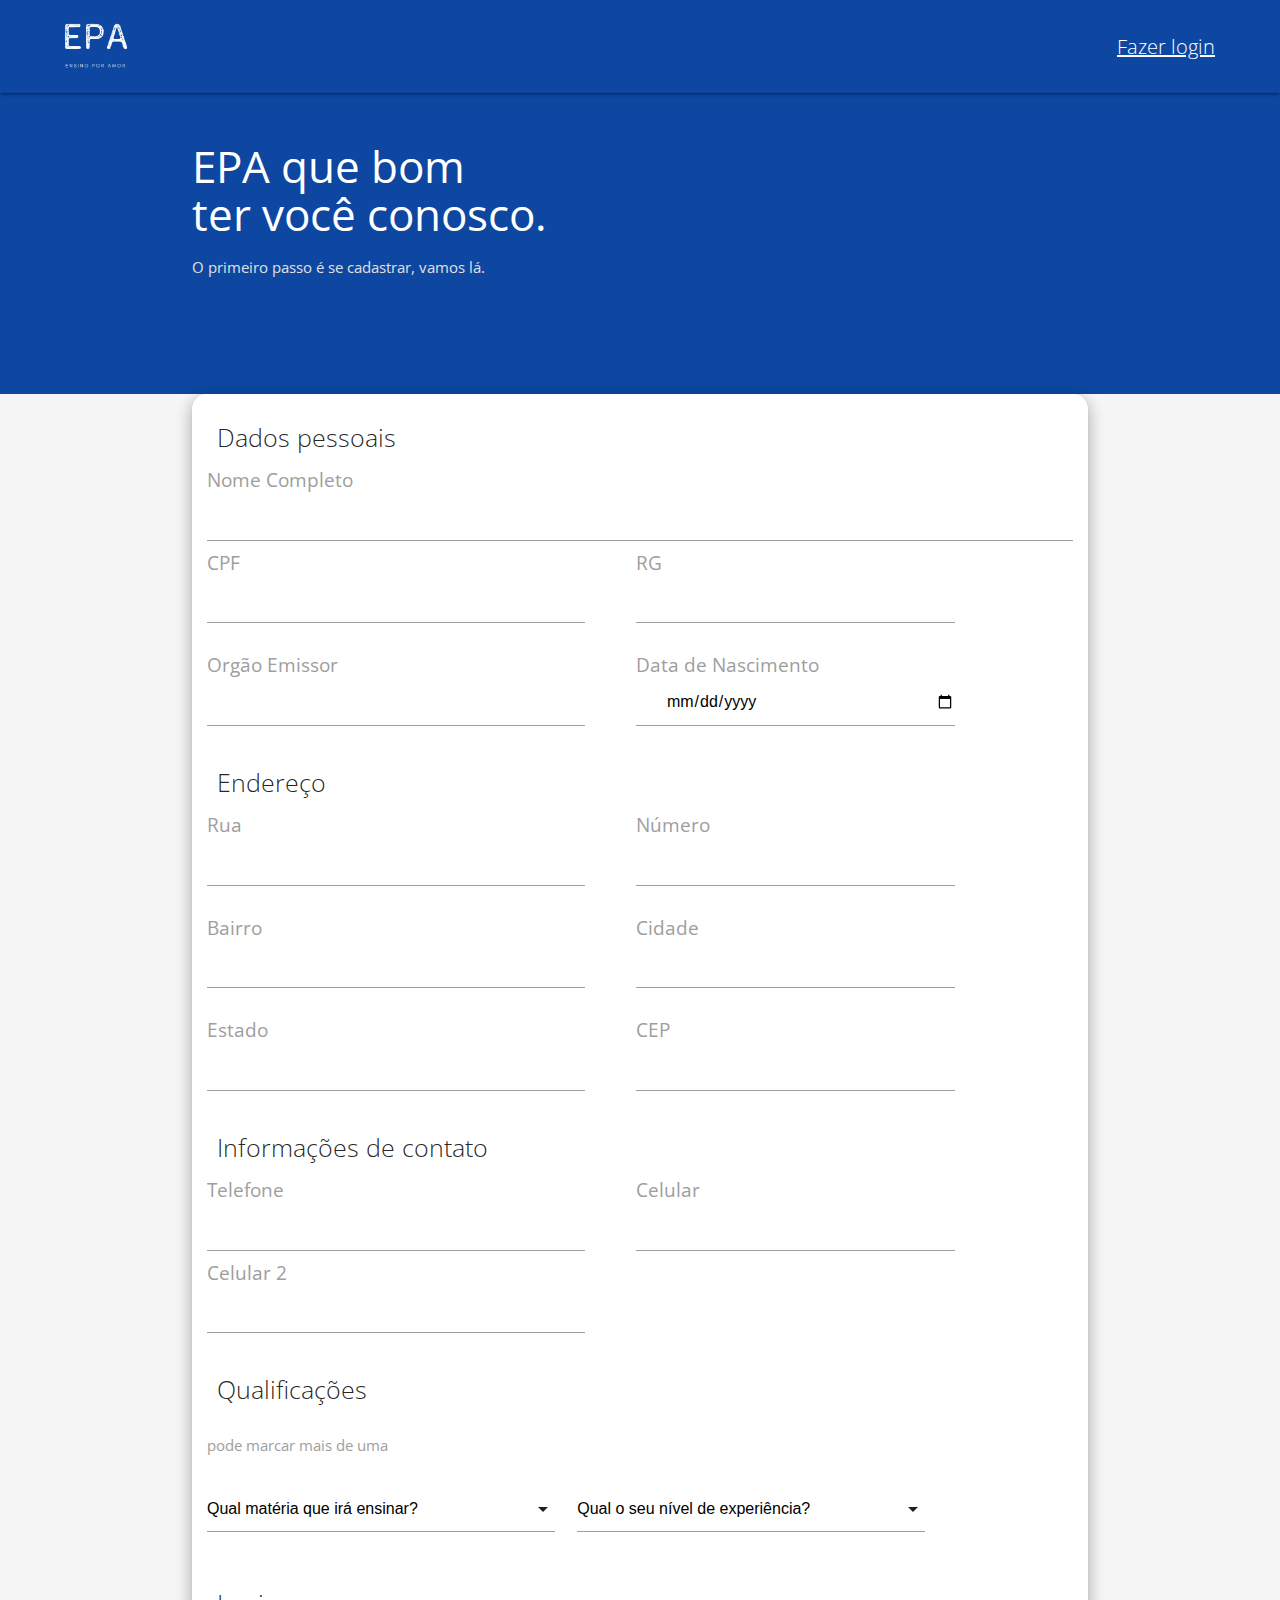
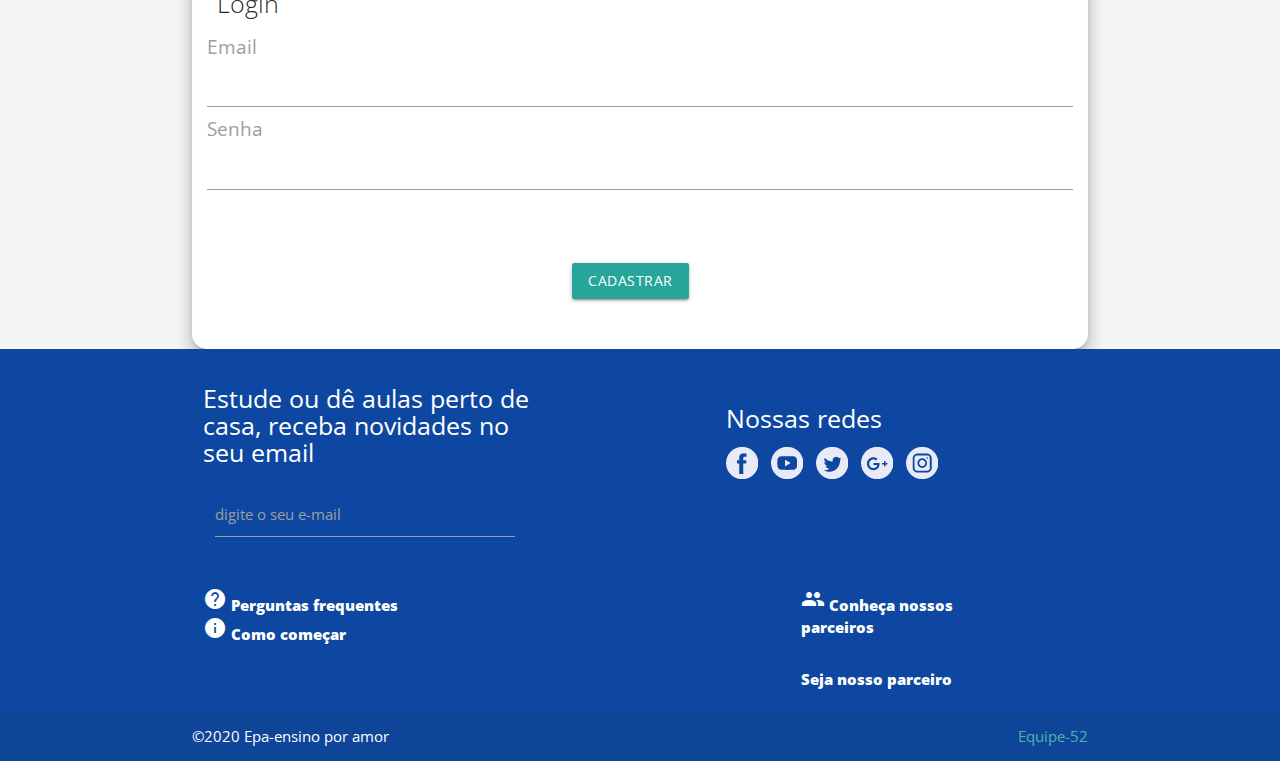
<file: paginas/cadastro-professor.html>
<!DOCTYPE html>
<html lang="pt-br">
<head>
	<meta charset="UTF-8">
	<meta name="viewport" content="width=device-width, initial-scale=1.0">
	<link rel="icon" type="image/svg" href="../imagens/juntos.svg">
	<title>Cadastro - professor</title>
	 <link rel="stylesheet" href="../css/layout-epa-cadastro.css">
	<link href = "https://fonts.googleapis.com/css2?family=Open+Sans:wght@300;400;800 & display=swap"rel ="stylesheet">
	<link rel="stylesheet" href="https://cdnjs.cloudflare.com/ajax/libs/materialize/1.0.0/css/materialize.min.css">
	<link href="https://fonts.googleapis.com/icon?family=Material+Icons" rel="stylesheet">
</head>

<body>
	<section id="topo">
		<nav>
			<div class="nav-wapper">
				<a href="../index.html"><img src="../imagens/imagem-epa.png" alt="logo" class="logo"></a>
				<ul class="right">
					<li><a href="#modal1" id="login" class="modal-trigger">Fazer login</a></li>
				</ul>
			</div>
			<div id="modal1" class="modal">
			<div class="modal-content">
				<h4 id="modal-login">Login</h4>
				<div class="col s5 m5">
	          	 <label id="modalp" for="email">Email</label>
	             <input type="email" class="validate" id="email">
	          </div>
	          <div class="col s5 m5">
	          	<label id="modalp" for="senha">Senha</label>
	           <input id="senha" type="password" class="validate">  
	          </div>   
			</div>		
			<div class="modal-footer" id="modal-btnLogar">
				 <a href="#!" class="modal-close waves-effect btn-large waves-green left"onclick="logar()">Logar</a>
			</div>		
			</div>
		</nav>
		<header class="container">
		<h3>EPA que bom<br> ter você conosco.</h3>
		<p>O primeiro passo é se cadastrar, vamos lá.</p>
		</header>
		
	</section>
	
	<section id="opcoes">
		<div class="container z-depth-3 test" >
		 	 <form id="dados" class="col s12">
		 	 	<legend>Dados pessoais</legend>
         	<div class="col s7 m7">
         		<label for="nome">Nome Completo</label>
                  <input  id="nomeCompleto" type="text" class="validate">
         	</div>
	         <div class="row">
	         	<div class="col s4 m5">
	         		<label for="cpf">CPF </label>
	               <input type="text"  class="inputs tamanhoInput" id="cpf">
	         	</div>
	         	<div class="col s6 m5 maisProLado">
	         		<label for="rg">RG</label>
	               <input type="text" class="inputs tamanhoInput" id="rg">
	         	</div>
	         </div>
	            <div class="row">
	            	<div class="col s4 m5">
	            		<label for="orgaoemissor">Orgão Emissor</label>
	               <input type="text" class="inputs tamanhoInput" id="orgaoEmissor">
	            	</div>
	            	<div class="col s6 m5 maisProLado">
	            		<label for="dtNascimento">Data de Nascimento</label>
	               <input type="date" class="inputs tamanhoInput " id="dtNascimento">
	            	</div>
	            </div> 
	             <legend>Endereço</legend>
                <div class="row">
                	<div class="col s4 m5">
                		 <label for="rua">Rua</label>
	             <input type="text" class="inputs tamanhoInput" id="rua">
                	</div>
                	<div class="col s6 m5 maisProLado">
                		<label for="numeroDaCasa">Número</label>
	               <input type="text" class="inputs tamanhoInput" id="numeroDaCasa">
                	</div>
                </div>
                <div class="row">
                	<div class="col s4 m5">
                		<label for="bairro">Bairro</label>
	              <input type="text" class="inputs tamanhoInput" id="bairro" >
                	</div>
                	<div class="col s6 	m5 maisProLado">
                		<label for="cidade">Cidade</label>
	               <input type="text" class="inputs tamanhoInput" id="cidade" >
                	</div>
                </div>
             		<div class="row">
             			<div class="col s4 m5">
                		<label for="estado">Estado</label>
	                <input type="text" class="inputs tamanhoInput" id="estado" >
                	</div>
                	<div class="col s6 m5 maisProLado">
                		 <label for="cep">CEP</label>
	                <input type="text" class="inputs tamanhoInput" id="cep" >
                	</div>
             		</div>
	         <legend>Informações de contato</legend>
	           <div class="row">
	           		<div class="col s4 m5">
                		<label for="telefone">Telefone</label>
	             <input type="number" class="inputs tamanhoInput" id="telefone">
                	</div>
                	<div class="col s6 m5 maisProLado">
                		<label for="celular">Celular</label>
	             <input type="number" class="inputs tamanhoInput" id="celular">
                	</div>
                	<div class="col s6 m5">
                		<label for="celular2">Celular 2</label>
                		<input type="number" class="inputs tamanhoInput" id="celular2">
                	</div>
	           </div>
	           <legend>Qualificações</legend>
	           <p class="sub-P">pode marcar mais de uma</p>
	           <div class="row">
	           	<div class="input-field col s12 m5">
	           		<select multiple id="materiaParaEnsinar">
	           			<option value="0" disabled selected>Qual matéria que irá ensinar?</option>
	           			<option value="2">Português</option>
	           			<option value="1">Matemática</option>
	           			<option value="História">História</option>
	           			<option value="Geografia">Geografia</option>
	           			<option value="Artes">Artes</option>
	           			<option value="Física">Física</option>
	           			<option value="Filosofia">Filosofia</option>
	           			<option value="Biologia">Biologia</option>
	           			<option value="Química">Química</option>
	    	       		<option value="Sociologia">Sociologia</option>
	           			<option value="Outros">Outros....</option>
	           		</select>
	           	</div>
	           	<div class="input-field col s12 m5">
	           		<select id="anosEnsinando">
	           			<option value="" disabled selected>Qual o seu nível de experiência?</option>
      					<option value="1 Ano">Menos de 1 ano</option>
      					<option value="1 ou 2 Anos">Entre 1 e 2 anos</option>
      					<option value="2 ou 3 Anos">Entre 2 e 3 anos</option>
      					<option value="4 ou mais">4 anos ou mais</option>
	           		</select>
	           	</div>
	           </div>
	          <legend>Login</legend>
	          <div class="col s5 m5">
	          	 <label for="email">Email</label>
	             <input type="email" class="validate" id="cadastroEmail">
	          </div>
	          <div class="col s5 m5">
	          	<label for="password">Senha</label>
	           <input id="cadastroSenha" type="password" class="validate">  
	          </div>   
	     	</form>
	     	<div class="col s12 m12" id="botaoCadastro">
	     	 <a href="../index.html" onclick="dadosCadastro()" class="btn waves-effect waves-light" id="btnCadastro">Cadastrar</a>
	     	</div>
		 </div>
    </section>
  	
 <footer class="page-footer ">
	<div class="container">
		<div class="row">
			<div class="col s12 m5 l5">
				<h5 class="white-text" >Estude ou dê aulas perto de casa, receba novidades no seu email</h5>
				<div class="input-field inline col s12 m6 l6">
					<input id="email_inline" type="email" class="validate">
					<label for="email_inline">digite o seu e-mail</label>
				</div>
			</div><!--.final de col-->

			<div id="social" class="col s12 m6 l5 offset-l2 offset-m1">
				<h5 >Nossas redes</h5>
				<ul>
					<li><a href="https://www.facebook.com/mirla.vieiradeoliveira">facebook</a></li>
					<li><a href="#">youtube</a></li>
					<li><a href="#">twitter</a></li> 
					<li><a href="#">google plus</a></li>
					<li><a href="#">instagram</a></li>
				</ul>
			</div>
			
		</div><!--.final de row-->
		<div class="row">
			<div class="col s6 m8">
				<div class="parceria">
				<a href="#" class="link_final"><i class="material-icons">help</i> Perguntas frequentes </a>
				<div>
					<a href="#meio" class="link_final"><i class="material-icons">info</i> Como começar</a></div>
				</div>
			</div>
			<div class="col s6 m3">
				<a href="#" class="link_final"><i class="material-icons">people</i> Conheça nossos parceiros</a>
			<div><a href="#modal2" class="link_final modal-trigger"><i class=material-icons>how_to_reg</i> Seja nosso parceiro</a></div>
			</div>
		</div>
		</div>
		<div class="footer-copyright">
            <div class="container">
            ©2020 Epa-ensino por amor
            <a class=" teal-text text-lighten-2 right" href="#!">Equipe-52</a>
            </div>
		</div><!--.final de conteiner-->
	</footer>
<!-- Modal Parceiro --> 
	<div id="modal2" class="modal col s12"> 
		<div
	class="modal-content"> <h4>Quer ser nosso Parceiro?</h4>
	<div class="col s12 m10">
		<label for="nomeEmpresa">Nome ou Empresa</label>
		<input id="nomeEmpresa" type="text">
		 
	</div>  
	<div class="col s12 m10">
		<label for="emailEmpresa">Qual seu email?</label>
		<input type="email" id="emailEmpresa" class="validate">
	</div>
		</div>
	 <div class="modal-footer" id="modal2"> <a href="#!" class="modal-close waves-effect
	waves-green btn-flat white ">Concluído</a> </div> 
	 </div> <!-- Modal Parceiro -->

	<script src="https://ajax.googleapis.com/ajax/libs/jquery/3.5.1/jquery.min.js"></script>
	<script src="https://cdnjs.cloudflare.com/ajax/libs/materialize/1.0.0/js/materialize.min.js"></script>
	<script src="../js/epajs.js"></script>
	
</body>
</html>
</file>
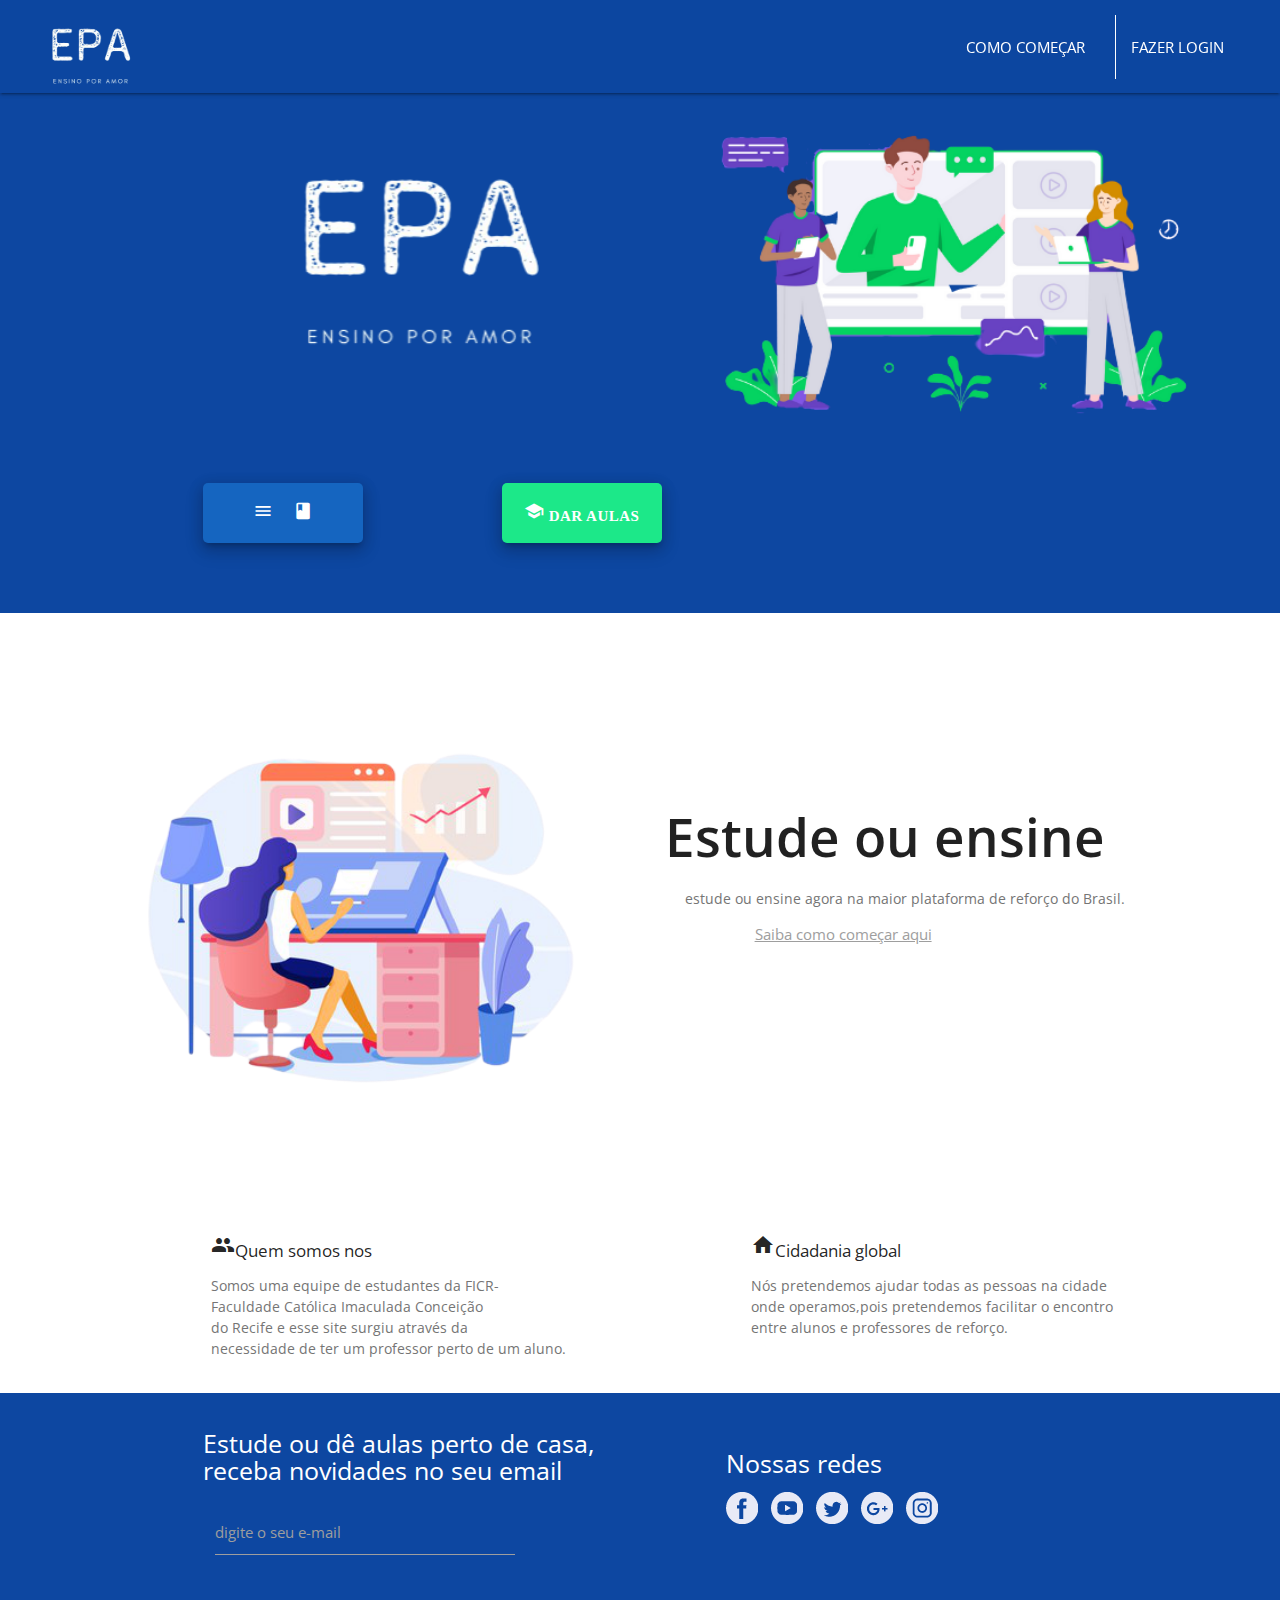
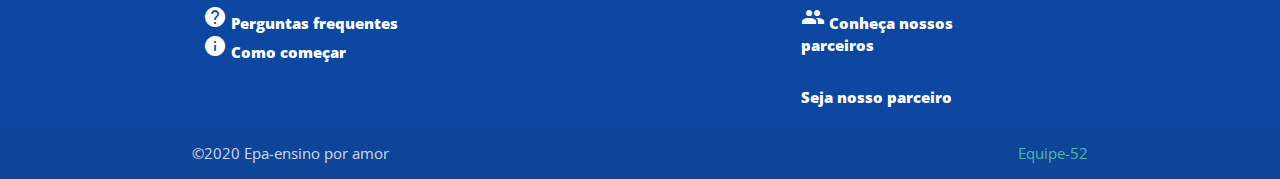
<file: paginas/chat.html>
<!DOCTYPE html>
<html lang="en">
<head>
    <meta charset="utf-8">
    <link rel="icon" type="image/svg" href="../imagens/juntos.svg">
    <title>Chat-Epa</title>
    <meta name="viewport" content="width=device-width, initial-scale=1">
    <link href = "https://fonts.googleapis.com/css2?family=Open+Sans:wght@300;400;800 & display=swap"rel ="stylesheet">
    <link href="https://fonts.googleapis.com/icon?family=Material+Icons" rel="stylesheet">
    <link rel="stylesheet" href="https://maxcdn.bootstrapcdn.com/bootstrap/4.0.0/css/bootstrap.min.css" integrity="sha384-Gn5384xqQ1aoWXA+058RXPxPg6fy4IWvTNh0E263XmFcJlSAwiGgFAW/dAiS6JXm" crossorigin="anonymous">
    <link rel="stylesheet" href="https://cdnjs.cloudflare.com/ajax/libs/materialize/1.0.0/css/materialize.min.css">
    
    <link rel="stylesheet" href="../css/chat.css">
    <link href="https://maxcdn.bootstrapcdn.com/font-awesome/4.3.0/css/font-awesome.min.css" rel="stylesheet">
</head>
<body>
   <section id="topo">
  <header>
    <nav>
      <div class= "nav-wrapper">
        <div class="row">
          <div class="col s6 m2 l2" >
          <a href="../index.html"><img src="../imagens/imagem-epa.png"class="logo" alt= "logo" ></a>
          </div>
          <div class="col s5 m7 l10 offset-m2 offset-s1" >
          <a href="#" class="sidenav-trigger   right" id="menu" data-target="mobile-menu"><i class="material-icons">menu</i></a>    
              <ul class="right hide-on-med-and-down menu-principal"id="base-menu">
                <li><a  href="mapa.html">Mapa</a></li>
                <li><a  href="perfil.html">Perfil</a></li>
                <li><a  href="agenda.html">Agenda</a></li>
                <li><a  href="chat.html">Meus Chats</a></li>
                <li><a  href="meus-dados.html">Meus Dados</a></li>
                <li><a  href="#" onclick="deslogar()">Sair</a></li>
              </ul>
            </div><!--.final de col-->
          <div id="modal1" class="modal">
            <div class="modal-content">
              <h4 id="modal-login">login</h4>
              <div class="col s12 m10">
                <label id="modalp" for="email">email</label>
                <input id="email" class="validate" type="email">

              </div>
              <div class="col s12 m10">

                <label id="modalp" for="password"> senha</label>
                <input type="password" id="password" class="validate">
                
              </div>

              </div>
            <div class="modal-footer col s6 m6" id="modal-btnlogar">
              <a href="#" class="modal-close btn-large">logar</a>
            </div>
          </div>
        </div>
        
      </div>
    </nav>
    <ul class="sidenav" id="mobile-menu">
        <li><a class="mapa" href="mapa.html">Mapa</a></li>
        <li><a class="perfil" href="perfil.html">Perfil</a></li>
        <li><a class="agenda" href="agenda.html">Agenda</a></li>
        <li><a class="chats" href="chat.html">Meus Chats</a></li>
        <li><a class="meusDados" href="meus-dados.html">Meus Dados</a></li>
        <li><a href="#" class="btn waves-effect waves-light blue darken-3" onclick="deslogar()">Sair</a></li>
      </ul>
  </header>
  <ul class="sidenav" id="mobile-menu"> 
    <li><a id="login" class="modal-trigger sidenav-close btn waves-effect waves-light" href="#modal1">login</a></li>
    
  </ul>
  <div class="container">
    <div class="col s12 m12" id="titulo">
      <h1>Seus Chats</h1>
    </div>
  </div>
</section>
<div class="container bootstrap snippets bootdey">
    <div class="row">
		<div class="col-md-4 bg-white ">
            <div class="row border-bottom padding-sm" id="contatos" style="height:40px;">
            	Contatos   
            </div>
<section id="meio">
     <!-- =============================================================== -->
            <!-- Listagem de contatos ativos -->
            <ul class="friend-list">
                <li id="professor">
                    <a class="clearfix">
                        <img src="https://bootdey.com/img/Content/user_1.jpg" alt="" class="img-circle">
                        <div class="friend-name">   
                            <strong>Professor Marcos</strong>
                        </div>
                        <div class="last-message text-muted">Ate mais, bom dia!</div>
                        <small class="time text-muted">15 min</small>
                        <small class="chat-alert label label-danger"><i class="fa fa-check"></i></small>
                    </a>
                </li>
                <li id="amiga">
                    <a  class="clearfix">
                        <img src="https://bootdey.com/img/Content/user_2.jpg" alt="" class="img-circle">
                        <div class="friend-name">   
                            <strong>Professora Clara</strong>
                        </div>
                        <div class="last-message text-muted">Nops</div>
                        <small class="time text-muted">20 min</small>
                    <small class="chat-alert text-muted"><i class="fa fa-check"></i></small>
                    </a>
                </li> 
                <li id="carlos">
                    <a  class="clearfix">
                        <img src="https://bootdey.com/img/Content/user_3.jpg" alt="" class="img-circle">
                        <div class="friend-name">   
                            <strong>Professor Carlos</strong>
                        </div>
                        <div class="last-message text-muted">Não entendi?</div>
                        <small class="time text-muted">30 min</small>
                        <small class="chat-alert text-muted"><i class="fa fa-reply"></i></small>
                    </a>
                </li>  
                <li  id="adriano">
                    <a href="#contatos" class="clearfix">
                        <img src="https://bootdey.com/img/Content/user_1.jpg" alt="" class="img-circle">
                        <div class="friend-name">   
                            <strong>Professor Adriano</strong>
                        </div>
                        <div class="last-message text-muted">Gostei tb não visse</div>
                        <small class="time text-muted">Ontem</small>
                        <small class="chat-alert text-muted"><i class="fa fa-reply"></i></small>
                    </a>
                </li>     
                <li  id="priscila">
                    <a href="#contatos" class="clearfix">
                        <img src="https://bootdey.com/img/Content/user_2.jpg" alt="" class="img-circle">
                        <div class="friend-name">   
                            <strong>Professora Priscila</strong>
                        </div>
                        <div class="last-message text-muted">Até mais professora!!</div>
                        <small class="time text-muted">Ontem</small>
                        <small class="chat-alert text-muted"><i class="fa fa-reply"></i></small>
                    </a>
                </li> 

            </ul>
        </div>
        <!--=========================================================-->
        <!-- Chat Selecionado -->
    </section>
        <div id="chatMobile" class="col-md-8 bg-white">
            <div class="container">
                <h3>Chat</h3>
            </div>
            
        </div>
        <div id="professorChat" class="col-md-8 bg-white ">
            <div class="chat-message">
                <div class="nomeConversa">
                    <div class="row">
                        <div class="fotoPerfilConversa">
                            <span class="chat-img pull-left">
                            <img src="https://bootdey.com/img/Content/user_1.jpg" alt="Avatar do usuario" class="circle">
                        </span>
                        </div>
                        <div class="nomeConversa">

                            <p class="primary-font"><strong >Professor Marcos</strong></p>
                            <a href="#modalPagar" class="btn waves-light waves-effect modal-trigger">Iniciar Aula</a>
                        </div>
                    </div>
                </div>
                <ul class="chat">
                    <li class="left clearfix">
                        <div class="row">
                            <span class="chat-img pull-left">
                            <img src="https://bootdey.com/img/Content/user_1.jpg" alt="User Avatar">
                        </span>
                        <div class="chat-body clearfix">
                            <div class="header">
                                <strong class="primary-font">Professor</strong>
                                <small class="pull-right text-muted"><i class="fa fa-clock-o"></i> 12 mins ago</small>
                            </div>
                            <p>
                                Bom dia.
                            </p>
                        </div>
                        </div>
                        
                    </li>
                    <li class="right clearfix">
                        <div class="row">
                          
                        <div class="chat-body clearfix">
                            <div class="header">
                                <strong class="primary-font">Simone</strong>
                                <small class="pull-right text-muted"><i class="fa fa-clock-o"></i> 13 mins ago</small>
                            </div>
                            <p>
                                Bom dia professor, fiz o meu projeto, poderia avaliar por favor?
                            </p>
                        </div>
                          <span class="chat-img pull-right">
                            <img src="https://bootdey.com/img/Content/user_2.jpg" alt="User Avatar">
                        </span>
                        </div>
                        
                    </li>
                    <li class="left clearfix">
                        <div class="row">
                            <span class="chat-img pull-left">
                            <img src="https://bootdey.com/img/Content/user_1.jpg" alt="User Avatar">
                        </span>
                        <div class="chat-body clearfix">
                            <div class="header">
                                <strong class="primary-font">Professor</strong>
                                <small class="pull-right text-muted"><i class="fa fa-clock-o"></i> 12 mins ago</small>
                            </div>
                            <p>
                                Sim, mandou para meu Email?
                            </p>
                        </div>
                        </div>
                        
                    </li>
                    <li class="right clearfix">
                        <div class="row">
                           
                        <div class="chat-body clearfix">
                            <div class="header">
                                <strong class="primary-font">Simone</strong>
                                <small class="pull-right text-muted"><i class="fa fa-clock-o"></i> 13 mins ago</small>
                            </div>
                            <p>
                                Enviei para o da faculdade.
                            </p>
                        </div>
                         <span class="chat-img pull-right">
                          <img src="https://bootdey.com/img/Content/user_2.jpg" alt="User Avatar">
                        </span>
                        </div>
                        
                    </li>                    
                    <li class="left clearfix">
                        <div class="row">
                            <span class="chat-img pull-left">
                            <img src="https://bootdey.com/img/Content/user_1.jpg" alt="User Avatar">
                        </span>
                        <div class="chat-body clearfix">
                            <div class="header">
                                <strong class="primary-font">Professor</strong>
                                <small class="pull-right text-muted"><i class="fa fa-clock-o"></i> 12 mins ago</small>
                            </div>
                            <p>
                                Ok! Vou analisar e dou um retorno posteriormente.
                            </p>
                        </div>
                        </div>
                        
                    </li>
                    <li class="right clearfix">
                        <div class="row">
                        <div class="chat-body clearfix">
                            <div class="header">
                                <strong class="primary-font">Simone</strong>
                                <small class="pull-right text-muted"><i class="fa fa-clock-o"></i> 13 mins ago</small>
                            </div>
                            <p>
                                Ok, fico no aguardo se tiver alguma correcao 
                            </p>
                        </div>
                        <span class="chat-img pull-right">
                         <img src="https://bootdey.com/img/Content/user_2.jpg" alt="User Avatar">
                        </span>
                        </div>
                        
                    </li>
                    <li class="right clearfix">
                        <div class="row">
                            
                        <div class="chat-body clearfix">
                            <div class="header">
                                <strong class="primary-font">Simone</strong>
                                <small class="pull-right text-muted"><i class="fa fa-clock-o"></i> 13 mins ago</small>
                            </div>
                            <p>
                                Ate mais, bom dia! 
                            </p>
                        </div> 
                        <span class="chat-img pull-right">
                         <img src="https://bootdey.com/img/Content/user_2.jpg" alt="User Avatar">
                        </span>
                        </div>
                       
                    </li>                    
                </ul>
            </div>
            <div class="chat-box bg-white">
                <div class="input-group">
                    <input class="form-control border no-shadow no-rounded" placeholder="Escreva sua mensagem aqui">
                    <span class="input-group-btn">
                        <button class="btn btn-success no-rounded" type="button">enviar</button>
                    </span>
                </div><!-- /input-group --> 
            </div>            
        </div>   
        <div id="amigaChat" class="col-md-8 bg-white ">
            <div class="chat-message">
                                <div class="nomeConversa">
                    <div class="row">
                        <div class="fotoPerfilConversa">
                            <span class="chat-img pull-left">
                            <img src="https://bootdey.com/img/Content/user_2.jpg" alt="Avatar do usuario" class="circle">
                        </span>
                        </div>
                        <div class="nomeConversa">

                            <p class="primary-font"><strong >Professora Clara</strong></p>
                            <a href="#modalPagar" class="btn waves-light waves-effect modal-trigger">Iniciar Aula</a>
                        </div>
                    </div>
                </div>

                <ul class="chat">
                    <li class="left clearfix">
                        <div class="row">
                            <span class="chat-img pull-left">
                            <img src="https://bootdey.com/img/Content/user_2.jpg" alt="User Avatar">
                        </span>
                        <div class="chat-body clearfix">
                            <div class="header">
                                <strong class="primary-font">Professora</strong>
                                <small class="pull-right text-muted"><i class="fa fa-clock-o"></i> 12 mins ago</small>
                            </div>
                            <p>
                                Bom dia.
                            </p>
                        </div>
                        </div>
                        
                    </li>
                    <li class="right clearfix">
                        <div class="row">
                           
                        <div class="chat-body clearfix">
                            <div class="header">
                                <strong class="primary-font">Simone</strong>
                                <small class="pull-right text-muted"><i class="fa fa-clock-o"></i> 13 mins ago</small>
                            </div>
                            <p>
                                Bom dia professor, fiz o meu projeto, poderia avaliar por favor?
                            </p>
                        </div>
                         <span class="chat-img pull-right">
                            <img src="https://bootdey.com/img/Content/user_2.jpg" alt="User Avatar">
                        </span>
                        </div>
                        
                    </li>
                    <li class="left clearfix">
                        <div class="row">
                            <span class="chat-img pull-left">
                            <img src="https://bootdey.com/img/Content/user_2.jpg" alt="User Avatar">
                        </span>
                        <div class="chat-body clearfix">
                            <div class="header">
                                <strong class="primary-font">Professora</strong>
                                <small class="pull-right text-muted"><i class="fa fa-clock-o"></i> 12 mins ago</small>
                            </div>
                            <p>
                                Sim, mandou para meu Email?
                            </p>
                        </div>
                        </div>
                        
                    </li>
                    <li class="right clearfix">
                        <div class="row">
                           
                        <div class="chat-body clearfix">
                            <div class="header">
                                <strong class="primary-font">Simone</strong>
                                <small class="pull-right text-muted"><i class="fa fa-clock-o"></i> 13 mins ago</small>
                            </div>
                            <p>Enviei para o da faculdade.</p>
                        </div>
                        <span class="chat-img pull-right">
                          <img src="https://bootdey.com/img/Content/user_2.jpg" alt="User Avatar">
                        </span>
                        </div>
                           </li>           
                    <li class="left clearfix">
                        <div class="row">
                            <span class="chat-img pull-left">
                            <img src="https://bootdey.com/img/Content/user_2.jpg" alt="User Avatar">
                        </span>
                        <div class="chat-body clearfix">
                            <div class="header">
                                <strong class="primary-font">Professora</strong>
                                <small class="pull-right text-muted"><i class="fa fa-clock-o"></i> 12 mins ago</small>
                            </div>
                            <p>
                                Ok! Vou analisar e dou um retorno posteriormente.
                            </p>
                        </div>
                        </div>
                        
                    </li>
                    <li class="right clearfix">
                        <div class="row">
                        <div class="chat-body clearfix">
                            <div class="header">
                                <strong class="primary-font">Simone</strong>
                                <small class="pull-right text-muted"><i class="fa fa-clock-o"></i> 13 mins ago</small>
                            </div>
                            <p>
                                Ok, fico no aguardo se tiver alguma correcao 
                            </p>
                        </div>
                         <span class="chat-img pull-right">
                          <img src="https://bootdey.com/img/Content/user_2.jpg" alt="User Avatar">
                        </span>
                        </div>
                    </li>
                    <li class="right clearfix">
                        <div class="row">
                        <div class="chat-body clearfix">
                            <div class="header">
                                <strong class="primary-font">Simone</strong>
                                <small class="pull-right text-muted"><i class="fa fa-clock-o"></i> 13 mins ago</small>
                            </div>
                            <p>
                                Ate mais, bom dia! 
                            </p>
                        </div>
                        <span class="chat-img pull-right">
                          <img src="https://bootdey.com/img/Content/user_2.jpg" alt="User Avatar">
                          </span>
                        </div>
                    </li>                    
                </ul>
            </div>
            <div class="chat-box bg-white">
                <div class="input-group">
                    <input class="form-control border no-shadow no-rounded" placeholder="Escreva sua mensagem aqui">
                    <span class="input-group-btn">
                        <button class="btn btn-success no-rounded" type="button">Enviar</button>
                    </span>
                </div><!-- /input-group --> 
            </div>            
        </div>  
        <div id="carlosChat" class="col-md-8 bg-white ">
            <div class="chat-message">
                                <div class="nomeConversa">
                    <div class="row">
                        <div class="fotoPerfilConversa">
                            <span class="chat-img pull-left">
                            <img src="https://bootdey.com/img/Content/user_3.jpg" alt="Avatar do usuario" class="circle">
                        </span>
                        </div>
                        <div class="nomeConversa">

                            <p class="primary-font"><strong >Professor Carlos</strong></p>
                            <a href="#modalPagar" class="btn waves-light waves-effect modal-trigger">Iniciar Aula</a>
                        </div>
                    </div>
                </div>

                <ul class="chat">
                    <li class="left clearfix">
                        <div class="row">
                            <span class="chat-img pull-left">
                            <img src="https://bootdey.com/img/Content/user_3.jpg" alt="User Avatar">
                        </span>
                        <div class="chat-body clearfix">
                            <div class="header">
                                <strong class="primary-font">Carlos</strong>
                                <small class="pull-right text-muted"><i class="fa fa-clock-o"></i> 12 mins ago</small>
                            </div>
                            <p>
                                Bom dia.
                            </p>
                        </div>
                        </div>
                        
                    </li>
                    <li class="right clearfix">
                        <div class="row">
                            
                        <div class="chat-body clearfix">
                            <div class="header">
                                <strong class="primary-font">Simone</strong>
                                <small class="pull-right text-muted"><i class="fa fa-clock-o"></i> 13 mins ago</small>
                            </div>
                            <p>
                                Bom dia professor, fiz o meu projeto, poderia avaliar por favor?
                            </p>
                        </div>
                        <span class="chat-img pull-right">
                          <img src="https://bootdey.com/img/Content/user_2.jpg" alt="User Avatar">
                        </span>
                        </div>
                        
                    </li>
                    <li class="left clearfix">
                        <div class="row">
                        <span class="chat-img pull-left">
                         <img src="https://bootdey.com/img/Content/user_3.jpg" alt="User Avatar">
                        </span>
                        <div class="chat-body clearfix">
                            <div class="header">
                                <strong class="primary-font">Carlos</strong>
                                <small class="pull-right text-muted"><i class="fa fa-clock-o"></i> 12 mins ago</small>
                            </div>
                            <p>
                                Sim, mandou para meu Email?
                            </p>
                        </div>
                        </div>
                    </li>
                    <li class="right clearfix">
                        <div class="row">
                        <div class="chat-body clearfix">
                            <div class="header">
                                <strong class="primary-font">Simone</strong>
                                <small class="pull-right text-muted"><i class="fa fa-clock-o"></i> 13 mins ago</small>
                            </div>
                            <p>
                                Enviei para o da faculdade.
                            </p>
                        </div>
                        <span class="chat-img pull-right">
                          <img src="https://bootdey.com/img/Content/user_2.jpg" alt="User Avatar">
                        </span>
                        </div>
                        
                    </li>                    
                    <li class="left clearfix">
                        <div class="row">
                            <span class="chat-img pull-left">
                            <img src="https://bootdey.com/img/Content/user_3.jpg" alt="User Avatar">
                        </span>
                        <div class="chat-body clearfix">
                            <div class="header">
                                <strong class="primary-font">Carlos</strong>
                                <small class="pull-right text-muted"><i class="fa fa-clock-o"></i> 12 mins ago</small>
                            </div>
                            <p>
                                Ok! Vou analisar e dou um retorno posteriormente.
                            </p>
                        </div>
                        </div>
                        
                    </li>
                    <li class="right clearfix">
                        <div class="row">
                             
                        <div class="chat-body clearfix">
                            <div class="header">
                                <strong class="primary-font">Simone</strong>
                                <small class="pull-right text-muted"><i class="fa fa-clock-o"></i> 13 mins ago</small>
                            </div>
                            <p>
                                Ok, fico no aguardo se tiver alguma correcao 
                            </p>
                        </div>
                        <span class="chat-img pull-right">
                            <img src="https://bootdey.com/img/Content/user_2.jpg" alt="User Avatar">
                        </span>
                        </div>
                       
                    </li>
                    <li class="right clearfix">
                        <div class="row">
                            
                        <div class="chat-body clearfix">
                            <div class="header">
                                <strong class="primary-font">Simone</strong>
                                <small class="pull-right text-muted"><i class="fa fa-clock-o"></i> 13 mins ago</small>
                            </div>
                            <p>
                                Ate mais, bom dia! 
                            </p>
                        </div>
                        <span class="chat-img pull-right">
                         <img src="https://bootdey.com/img/Content/user_2.jpg" alt="User Avatar">
                        </span>
                        </div>
                        
                    </li>                    
                </ul>
            </div>
            <div class="chat-box bg-white"> 
                <div class="input-group">
                    <input class="form-control border no-shadow no-rounded" placeholder="Escreva sua mensagem aqui">
                    <span class="input-group-btn">
                        <button class="btn btn-success no-rounded" type="button">enviar</button>
                    </span>
                </div><!-- /input-group --> 
            </div>            
        </div> 
        <div id="adrianoChat" class="col-md-8 bg-white ">
            <div class="chat-message">
                                <div class="nomeConversa">
                    <div class="row">
                        <div class="fotoPerfilConversa">
                            <span class="chat-img pull-left">
                            <img src="https://bootdey.com/img/Content/user_1.jpg" alt="Avatar do usuario" class="circle">
                        </span>
                        </div>
                        <div class="nomeConversa">

                            <p class="primary-font"><strong >Professor Adriano</strong></p>
                            <a href="#modalPagar" class="btn waves-light waves-effect modal-trigger">Iniciar Aula</a>
                        </div>
                    </div>
                </div>

                <ul class="chat">
                    <li class="left clearfix">
                        <div class="row">
                            <span class="chat-img pull-left">
                            <img src="https://bootdey.com/img/Content/user_1.jpg" alt="User Avatar">
                        </span>
                        <div class="chat-body clearfix">
                                 <div class="header">
                                <strong class="primary-font">Professor</strong>
                                <small class="pull-right text-muted"><i class="fa fa-clock-o"></i> 12 mins ago</small>
                            </div>
                            <p>
                                Bom dia.
                            </p>
                            </div>
                        </div>
                        
                           
                    </li>
                    <li class="right clearfix">
                        <div class="row">
                           
                        <div class="chat-body clearfix">
                            <div class="header">
                                <strong class="primary-font">Simone</strong>
                                <small class="pull-right text-muted"><i class="fa fa-clock-o"></i> 13 mins ago</small>
                            </div>
                            <p>
                                Bom dia professor, fiz o meu projeto, poderia avaliar por favor?
                            </p>
                        </div>
                         <span class="chat-img pull-right">
                          <img src="https://bootdey.com/img/Content/user_2.jpg" alt="User Avatar">
                        </span>
                        </div>
                        
                    </li>
                    <li class="left clearfix">
                        <div class="row">
                        <span class="chat-img pull-left">
                          <img src="https://bootdey.com/img/Content/user_1.jpg" alt="User Avatar">
                        </span>
                        <div class="chat-body clearfix">
                            <div class="header">
                                <strong class="primary-font">Professor</strong>
                                <small class="pull-right text-muted"><i class="fa fa-clock-o"></i> 12 mins ago</small>
                            </div>
                            <p>
                                Sim, mandou para meu Email?
                            </p>
                        </div>
                        </div>
                    </li>
                    <li class="right clearfix">
                        <div class="row">
                           
                        <div class="chat-body clearfix">
                            <div class="header">
                                <strong class="primary-font">Simone</strong>
                                <small class="pull-right text-muted"><i class="fa fa-clock-o"></i> 13 mins ago</small>
                            </div>
                            <p>
                                Enviei para o da faculdade.
                            </p>
                        </div> 
                        <span class="chat-img pull-right">
                          <img src="https://bootdey.com/img/Content/user_2.jpg" alt="User Avatar">
                        </span>
                        </div>
                    </li>                    
                    <li class="left clearfix">
                        <div class="row">
                            <span class="chat-img pull-left">
                            <img src="https://bootdey.com/img/Content/user_1.jpg" alt="User Avatar">
                        </span>
                        <div class="chat-body clearfix">
                            <div class="header">
                                <strong class="primary-font">Professor</strong>
                                <small class="pull-right text-muted"><i class="fa fa-clock-o"></i> 12 mins ago</small>
                            </div>
                            <p>
                                Ok! Vou analisar e dou um retorno posteriormente.
                            </p>
                        </div>
                        </div>
                        
                    </li>
                    <li class="right clearfix">
                        <div class="row">
                           
                        <div class="chat-body clearfix">
                            <div class="header">
                                <strong class="primary-font">Simone</strong>
                                <small class="pull-right text-muted"><i class="fa fa-clock-o"></i> 13 mins ago</small>
                            </div>
                            <p>
                                Ok, fico no aguardo se tiver alguma correcao 
                            </p>
                        </div>
                         <span class="chat-img pull-right">
                          <img src="https://bootdey.com/img/Content/user_2.jpg" alt="User Avatar">
                        </span>
                        </div>
                        
                    </li>
                    <li class="right clearfix">
                        <div class="row">
                            
                        <div class="chat-body clearfix">
                            <div class="header">
                                <strong class="primary-font">Simone</strong>
                                <small class="pull-right text-muted"><i class="fa fa-clock-o"></i> 13 mins ago</small>
                            </div>
                            <p>
                                Ate mais, bom dia! 
                            </p>
                        </div>
                         <span class="chat-img pull-right">
                          <img src="https://bootdey.com/img/Content/user_2.jpg" alt="User Avatar">
                        </span>
                        </div>
                       
                    </li>                    
                </ul>
            </div>
            <div class="chat-box bg-white">
                <div class="input-group">
                    <input class="form-control border no-shadow no-rounded" placeholder="Escreva sua mensagem aqui">
                    <span class="input-group-btn">
                        <button class="btn btn-success no-rounded" type="button">enviar</button>
                    </span>
                </div><!-- /input-group --> 
            </div>            
        </div> 
        <div id="priscilaChat" class="col-md-8 bg-white ">
            <div class="chat-message">
              <div class="nomeConversa">
                    <div class="row">
                        <div class="fotoPerfilConversa">
                            <span class="chat-img pull-left">
                            <img src="https://bootdey.com/img/Content/user_2.jpg" alt="Avatar do usuario" class="circle">
                        </span>
                        </div>
                        <div class="nomeConversa">

                            <p class="primary-font"><strong >Professora Priscila</strong></p>
                            <a href="#modalPagar" class="btn waves-light waves-effect modal-trigger">Iniciar Aula</a>
                        </div>
                    </div>
                </div>

                    </div>
                <ul class="chat">
                    <li class="left clearfix">
                        <div class="row">
                             <span class="chat-img pull-left">
                            <img src="https://bootdey.com/img/Content/user_2.jpg" alt="User Avatar">
                        </span>
                        <div class="chat-body clearfix">
                            <div class="header">
                                <strong class="primary-font">Professora</strong>
                                <small class="pull-right text-muted"><i class="fa fa-clock-o"></i> 12 mins ago</small>
                            </div>
                            <p>
                                Bom dia.
                            </p>
                        </div>
                        </div>
                       
                    </li>
                    <li class="right clearfix">
                        <div class="row">
                            
                        <div class="chat-body clearfix">
                            <div class="header">
                                <strong class="primary-font">Simone</strong>
                                <small class="pull-right text-muted"><i class="fa fa-clock-o"></i> 13 mins ago</small>
                            </div>
                            <p>
                                Bom dia professor, fiz o meu projeto, poderia avaliar por favor?
                            </p>
                        </div>
                         <span class="chat-img pull-right">
                          <img src="https://bootdey.com/img/Content/user_2.jpg" alt="User Avatar">
                        </span>
                        </div>
                       
                    </li>
                    <li class="left clearfix">
                        <div class="row">
                            <span class="chat-img pull-left">
                            <img src="https://bootdey.com/img/Content/user_2.jpg" alt="User Avatar">
                        </span>
                        <div class="chat-body clearfix">
                            <div class="header">
                                <strong class="primary-font">Professora</strong>
                                <small class="pull-right text-muted"><i class="fa fa-clock-o"></i> 12 mins ago</small>
                            </div>
                            <p>
                                Sim, mandou para meu Email?
                            </p>
                        </div>
                        </div>
                        
                    </li>
                    <li class="right clearfix">
                        <div class="row">
                           
                        <div class="chat-body clearfix">
                            <div class="header">
                                <strong class="primary-font">Simone</strong>
                                <small class="pull-right text-muted"><i class="fa fa-clock-o"></i> 13 mins ago</small>
                            </div>
                            <p>
                                Enviei para o da faculdade.
                            </p>
                        </div>
                         <span class="chat-img pull-right">
                          <img src="https://bootdey.com/img/Content/user_2.jpg" alt="User Avatar">
                        </span>
                        </div>
                        
                    </li>                    
                    <li class="left clearfix">
                        <div class="row">
                            <span class="chat-img pull-left">
                            <img src="https://bootdey.com/img/Content/user_2.jpg" alt="User Avatar">
                        </span>
                        <div class="chat-body clearfix">
                            <div class="header">
                                <strong class="primary-font">Professora</strong>
                                <small class="pull-right text-muted"><i class="fa fa-clock-o"></i> 12 mins ago</small>
                            </div>
                            <p>
                                Ok! Vou analisar e dou um retorno posteriormente.
                            </p>
                        </div>
                        </div>
                        
                    </li>
                    <li class="right clearfix">
                        <div class="row">
                            
                        <div class="chat-body clearfix">
                            <div class="header">
                                <strong class="primary-font">Simone</strong>
                                <small class="pull-right text-muted"><i class="fa fa-clock-o"></i> 13 mins ago</small>
                            </div>
                            <p>
                                Ok, fico no aguardo se tiver alguma correcao 
                            </p>
                        </div> 
                        <span class="chat-img pull-right">
                            <img src="https://bootdey.com/img/Content/user_2.jpg" alt="User Avatar">
                        </span>
                        </div>
                       
                    </li>
                    <li class="right clearfix">
                        <div class="row">
                           
                        <div class="chat-body clearfix">
                            <div class="header">
                                <strong class="primary-font">Simone</strong>
                                <small class="pull-right text-muted"><i class="fa fa-clock-o"></i> 13 mins ago</small>
                            </div>
                            <p>
                                Ate mais, bom dia! 
                            </p>
                        </div>
                         <span class="chat-img pull-right">
                          <img src="https://bootdey.com/img/Content/user_2.jpg" alt="User Avatar">
                        </span>
                        </div>
                    </li>                    
                </ul>
            <div class="chat-box bg-white">
                <div class="input-group">
                    <input class="form-control border no-shadow no-rounded" placeholder="Escreva sua mensagem aqui">
                    <span class="input-group-btn">
                        <button class="btn btn-success no-rounded" type="button">enviar</button>
                    </span>
                </div><!-- /input-group --> 
            </div>            
        </div> 
    </div>
        <div class="divModalPagamento">
         <div class="modal" id="modalPagar">
                <div class="modal-content">
                    <div class="row">
                    <div class="col s12 m10" id="divTitularCartaoChat">
                        <label>Titular do Cartão</label>
                        <input type="text" class="inputs " disabled id="titularCartaoMeusDados">
                    </div>
                    
                    <div class="col s5 m5">

                        <label>Bandeira do Cartão</label>       
                 <select id="bandeiraCartaoMeusDados" disabled>
                     <option value="">Selecione</option>
                     <option value="1">Visa</option>
                      <option value="2">Mastercard </option>
                     <option value="3">Elo</option>
                    </select>
                 </div>
                 <div class="col s4 m5">
                 <label>Código de Segurança</label>
                  <input disabled type="text" id="codigoSegurancaMeusDados">
                </div>
                    </div>
                <div class="col s4 m5" id="divDataValidade">
                        <label>Data de Validade</label>
                        <input disabled type="date" id="dataValidadeMeusDados">
                </div>
                <h5>Total: R$ 50.00 Reais</h5>
                <div class="divBtnPagar">
                    <a href="#" class="btn-large waves-effect waves-light">Pagar</a>
                </div>
                        </div>
        </div>
    </div>
</div>
</section>
<footer class="page-footer">
    <div class="container">
        <div class="row">
            <div class="col s12 m5 l6">
                <h5 class="white-text" >Estude ou dê aulas perto de casa, receba novidades no seu email</h5>
                <div class="input-field inline col s12 m6 l6">
                     <input id="email_inline" type="email" class="validate">
                 <label for="email_inline">digite o seu e-mail</label>
                </div>
            </div><!--.final de col-->

            <div id="social" class="col s12 m7 l5 offset-l1">
                <h5 >Nossas redes</h5>
                <ul>
                    <li><a href="#">facebook</a></li>
                    <li><a href="#">youtube</a></li>
                    <li><a href="#">twitter</a></li>
                    <li><a href="#">google plus</a></li>
                    <li><a href="#">instagram</a></li>
                </ul>
            </div>
        </div><!--.final de row-->
        <div class="row">
            <div class="col s6 m8">
                <div class="parceria">
                <a href="perguntas-frequentes.html" class="link_final"><i class="material-icons">help</i> Perguntas frequentes </a>
                <div><a href="como-começar.html" class="link_final"><i class="material-icons">info</i> Como começar</a></div>
                </div>
            </div>
            <div class="col s6 m3">
                <a href="#" class="link_final"><i class="material-icons">people</i> Conheça nossos parceiros</a>
            <div><a href="#modal2" class="link_final modal-trigger"><i class=material-icons>how_to_reg</i> Seja nosso parceiro</a></div>
            </div>
        </div>
        </div>
        </div>
        <div class="footer-copyright">
            <div class="container">
            ©2020 Epa-ensino por amor
            <a class=" teal-text text-lighten-2 right" href="#!">Equipe-52</a>
        </div>
    </div>
</footer>

    </div><!--.final de conteiner-->
  <!-- Modal Parceiro --> 
    <div id="modal2" class="modal col s12"> 
        <div
    class="modal-content"> <h4>Quer ser nosso Parceiro?</h4>
    <div class="col s12 m10">
        <label for="nomeEmpresa">Nome ou Empresa</label>
        <input id="nomeEmpresa" type="text">
         
    </div>  
    <div class="col s12 m10">
        <label for="emailEmpresa">Qual seu email?</label>
        <input type="email" id="emailEmpresa" class="validate">
    </div>
        </div>
     <div class="modal-footer" id="modal2"> <a href="#!" class="modal-close waves-effect
    waves-green btn-flat white ">Concluído</a> </div> 
     </div> <!-- Modal Parceiro -->

    <script src="../js/autentificacao.js"></script>
    <script src="https://ajax.googleapis.com/ajax/libs/jquery/3.5.1/jquery.min.js"></script>
    <script src="https://cdnjs.cloudflare.com/ajax/libs/materialize/1.0.0/js/materialize.min.js"></script>
    <script src="https://ajax.googleapis.com/ajax/libs/jquery/3.2.1/jquery.min.js"></script>
    <script src="../js/chat.js"></script>
    <script src="../js/epajs.js"></script>
    <script src="../js/pagamento.js"></script>
</body>
</html>
</file>
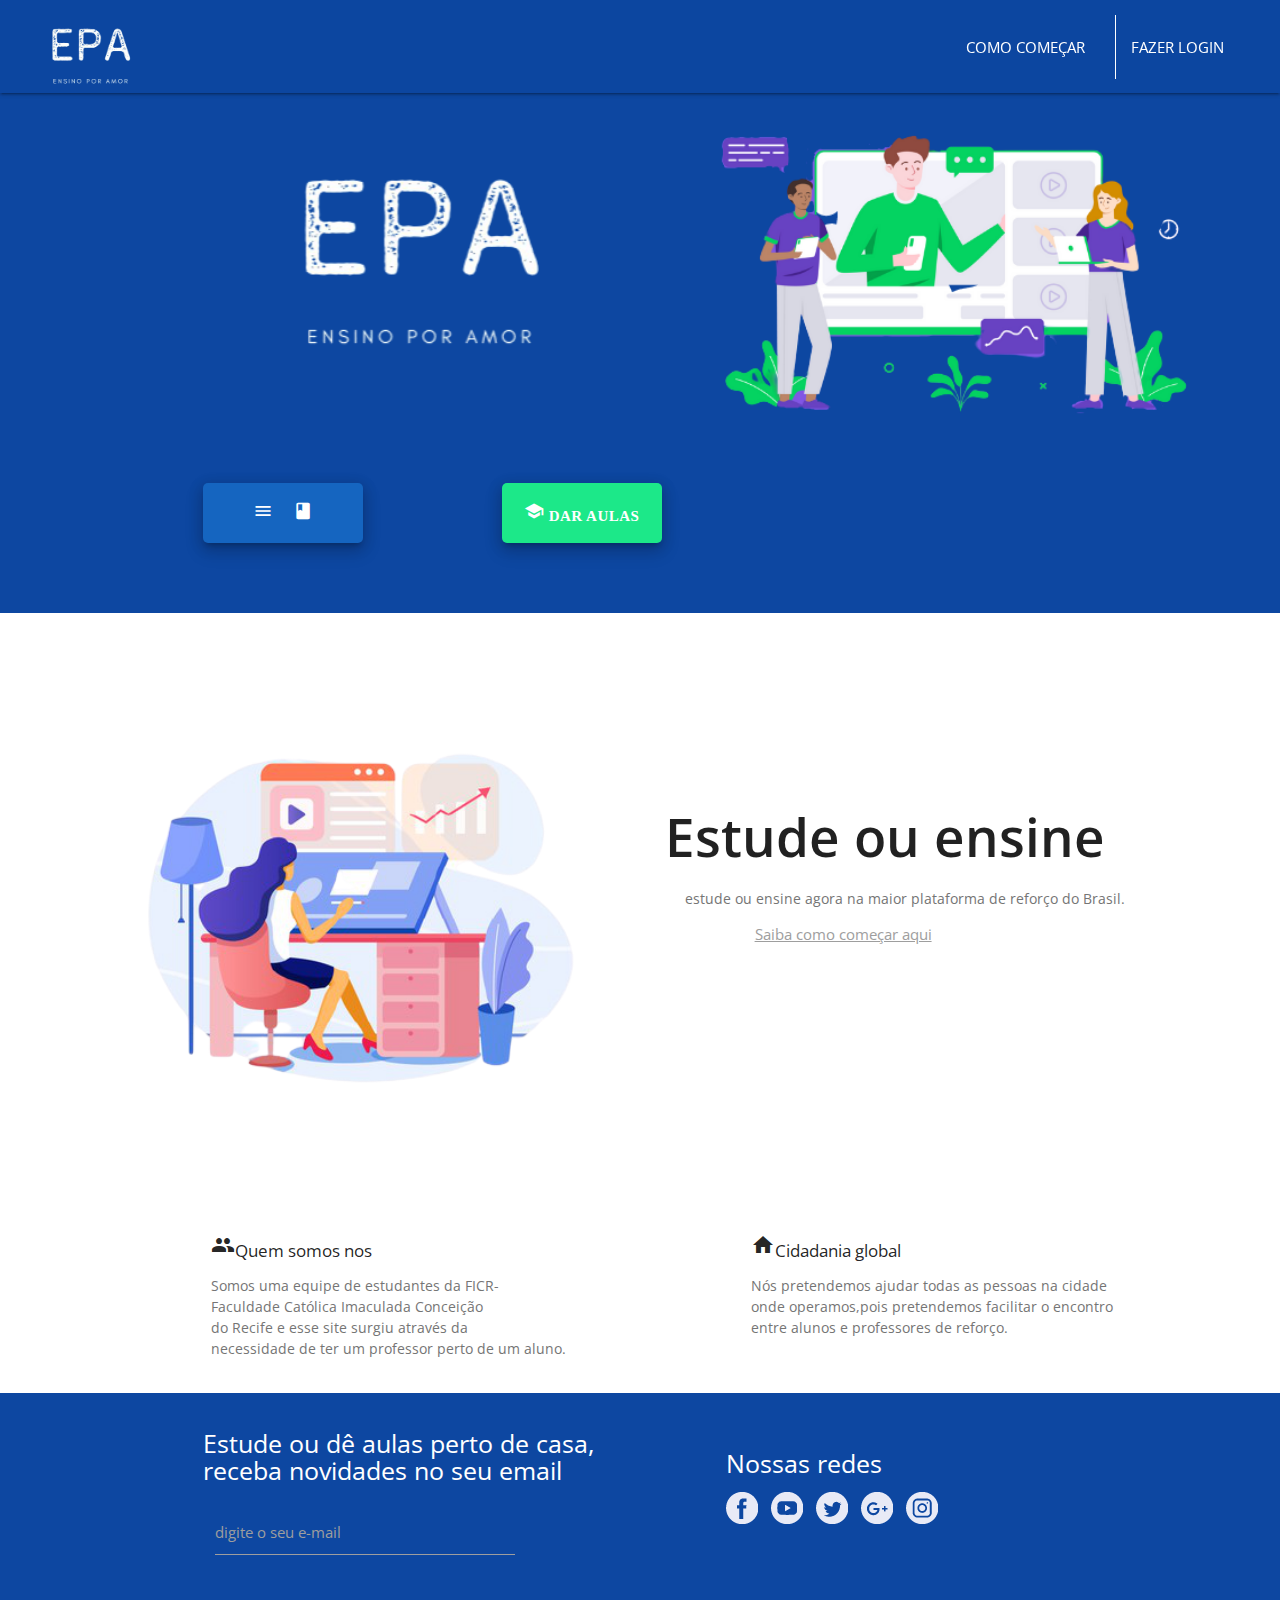
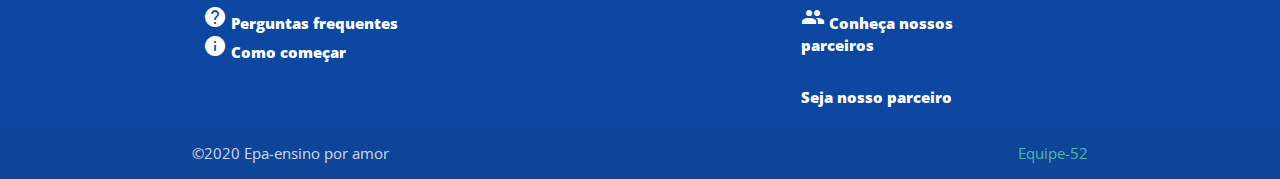
<file: paginas/meus-dados.html>
<!DOCTYPE html>
<html lang="pt-br">
<head>
	<meta charset="UTF-8">
	<meta name="viewport" content="width=device-width, initial-scale=1.0">
	<link rel="icon" type="image/svg" href="../imagens/juntos.svg">
	<title>Meus Dados</title>
	 <link rel="stylesheet" href="../css/layout-epa-meus-dados.css">
	<link href = "https://fonts.googleapis.com/css2?family=Open+Sans:wght@300;400;800 & display=swap"rel ="stylesheet">
	<link rel="stylesheet" href="https://cdnjs.cloudflare.com/ajax/libs/materialize/1.0.0/css/materialize.min.css">
	<link href="https://fonts.googleapis.com/icon?family=Material+Icons" rel="stylesheet">
</head>

<body>
	 <section id="topo">
  <header>
    <nav>
      <div class= "nav-wrapper">
        <div class="row">
          <div class="col s6 m6 l2" >
          <a href="../index.html"><img src="../imagens/imagem-epa.png"class="logo" alt= "logo" ></a>
          </div>
          <div class="col s5 m7 l10 offset-m2 offset-s1" >
          <a href="#" class="sidenav-trigger   right" id="menu" data-target="mobile-menu"><i class="material-icons">menu</i></a>    
              <ul class="right hide-on-med-and-down menu-principal"id="base-menu">
                <li><a  href="mapa.html">Mapa</a></li>
                <li><a  href="perfil.html">Perfil</a></li>
                <li><a  href="agenda.html">Agenda</a></li>
                <li><a  href="chat.html">Meus Chats</a></li>
                <li><a  href="meus-dados.html">Meus Dados</a></li>
                <li><a  href="#" onclick="deslogar()">Sair</a></li>
              </ul>
            </div><!--.final de col-->
          <div id="modal1" class="modal">
            <div class="modal-contente">
              <h4 id="modal-login">login</h4>
              <div class="col s12 m10">
                <label id="modalp" for="email">email</label>
                <input id="email" class="validate" type="email">

              </div>
              <div class="col s12 m10">

                <label id="modalp" for="password"> senha</label>
                <input type="password" id="password" class="validate">
                
              </div>

              </div>
            <div class="modal-footer col s6 m6" id="modal-btnlogar">
              <a href="#" class="modal-close btn-large">logar</a>
            </div>
          </div>
        </div>
        
      </div>
    </nav>
    <ul class="sidenav" id="mobile-menu">
        <li><a class="mapa" href="mapa.html">Mapa</a></li>
        <li><a class="perfil" href="perfil.html">Perfil</a></li>
        <li><a class="agenda" href="agenda.html">Agenda</a></li>
        <li><a class="chats" href="chat.html">Meus Chats</a></li>
        <li><a class="meusDados" href="meus-dados.html">Meus Dados</a></li>
        <li><a href="#" class="btn waves-effect waves-light blue darken-3" onclick="deslogar()">Sair</a></li>
      </ul>
  </header>
  <ul class="sidenav" id="mobile-menu"> 
    <li><a id="login" class="modal-trigger sidenav-close btn waves-effect waves-light" href="#modal1">login</a></li>
    
  </ul>
  <div class="container">
    <div class="col s12 m12">
      <h2>Meus Dados</h2>
    </div>
  </div>
</section>

	
		 <section id="opcoes">
		 	<div class="container z-depth-3" >
		 	 <form id="dados" class="col s12">
		 	 	<legend>Dados pessoais</legend>
         	<div class="col s7 m7">
         		<label for="nome">Nome Completo</label>
                  <input  id="nomeCompletoMeusDados" type="text" class="validate">
         	</div>
	         <div class="row">
	         	<div class="col s4 m5">
	         		<label  for="cpf">CPF </label>
	               <input type="text"  class="inputs tamanhoInput" id="cpfMeusDados">
	         	</div>
	         	<div class="col s6 m5 maisProLado">
	         		<label for="rg">RG</label>
	               <input type="text" class="inputs tamanhoInput" id="rgMeusDados">
	         	</div>
	         </div>
	            <div class="row">
	            	<div class="col s4 m5">
	            		<label for="orgaoemissor">Orgão Emissor</label>
	               <input type="text" class="inputs tamanhoInput" id="orgaoEmissorMeusDados">
	            	</div>
	            	<div class="col s6 m5 maisProLado">
	            		<label for="dtNascimento">Data de Nascimento</label>
	               <input type="date" class="inputs tamanhoInput" id="dtNascimentoMeusDados">
	            	</div>
	            </div> 
	             <legend>Endereço</legend>
                <div class="row">
                	<div class="col s4 m5">
                		 <label for="rua">Rua</label>
	             <input type="text" class="inputs tamanhoInput" id="ruaMeusDados">
                	</div>
                	<div class="col s6 m5 maisProLado">
                		<label for="numeroDaCasa">Número</label>
	               <input type="text" class="inputs tamanhoInput" id="numeroDaCasaMeusDados">
                	</div>
                </div>
                <div class="row">
                	<div class="col s4 m5">
                		<label for="bairro">Bairro</label>
	              <input type="text" class="inputs tamanhoInput" id="bairroMeusDados" >
                	</div>
                	<div class="col s6 	m5 maisProLado">
                		<label for="cidade">Cidade</label>
	               <input type="text" class="inputs tamanhoInput" id="cidadeMeusDados" >
                	</div>
                </div>
             		<div class="row">
             			<div class="col s4 m5">
                		<label for="estado">Estado</label>
	                <input type="text" class="inputs tamanhoInput" id="estadoMeusDados" >
                	</div>
                	<div class="col s6 m5 maisProLado">
                		 <label for="cep">CEP</label>
	                <input type="text" class="inputs tamanhoInput" id="cepMeusDados" >
                	</div>
             		</div>
	         <legend>Informações de contato</legend>
	           <div class="row">
	           		<div class="col s4 m5">
                		<label for="telefone">Telefone</label>
	             <input type="number" class="inputs tamanhoInput" id="telefoneMeusDados">
                	</div>
                	<div class="col s6 m5 maisProLado">
                		<label for="celular">Celular</label>
	             <input type="number" class="inputs tamanhoInput" id="celularMeusDados">
                	</div>
                	<div class="col s6 m5">
                		<label for="celular2">Celular 2</label>
                		<input type="number" class="inputs tamanhoInput" id="celular2MeusDados">
                	</div>
	           </div>
	          
	          <legend>Login</legend>
	          <div class="col s5 m5">
	          	 <label for="email">Email</label>
	             <input type="email" class="validate" id="cadastroEmailMeusDados">
	          </div>
	          <div class="col s5 m5">
	          	<label for="password">Senha</label>
	           <input id="cadastroSenhaMeusDados" type="password" class="validate">  
	          </div>
	             		<legend>Como você gostaria de pagar?</legend>
			     		<div class="col s5 m5">
			     			<label>Titular do Cartão</label>
			     		<input type="text" class="inputs" id="titularCartaoMeusDados">
			     		</div>
			     		<div class="row">
			     			<div class="col s5 m5">

			 	<label>Bandeira do Cartão</label>    	
		    <select id="bandeiraCartaoMeusDados">
		      <option value="1" disabled selected>Selecione</option>
		      <option value="Visa">Visa</option>
		      <option value="Mastercard">Mastercard </option>
		      <option value="Elo">Elo</option>
		    </select>
		    </div>
		    <div class="col s4 m5">
		    		  <label>Código de Segurança</label>
		    <input type="text" id="codigoSegurancaMeusDados">
		    	</div>
		    	 			</div>
		    <div class="row">
		    	
		    	<div class="col s4 m5">
		    		<label>Data de Validade</label>
		    		<input type="date" id="dataValidadeMeusDados">
		    	</div>
		    </div>   
	     	</form>
	     	<div>
	  
	     	<div class="col s12 m12" id="botaoCadastro">
	     	 <a href="#" onclick="salvarMeusDados()" class="btn waves-effect waves-light" id="btnCadastro">Salvar</a>
	     	</div>
	     		
		 	</div>
      </section>
   	<footer class="page-footer ">
	<div class="container">
		<div class="row">
			<div class="col s12 m5 l5">
				<h5 class="white-text" >Estude ou dê aulas perto de casa, receba novidades no seu email</h5>
				<div class="input-field inline col s12 m6 l6">
					<input id="email_inline" type="email" class="validate">
					<label for="email_inline">digite o seu e-mail</label>
				</div>
			</div><!--.final de col-->

			<div id="social" class="col s12 m7 l5 offset-l2">
				<h5 >Nossas redes</h5>
				<ul>
					<li><a href="https://www.facebook.com/mirla.vieiradeoliveira">facebook</a></li>
					<li><a href="#">youtube</a></li>
					<li><a href="#">twitter</a></li> 
					<li><a href="#">google plus</a></li>
					<li><a href="#">instagram</a></li>
				</ul>
			</div>
			
		</div><!--.final de row-->
		<div class="row">
			<div class="col s6 m8">
				<div class="parceria">
				<a href="#" class="link_final"><i class="material-icons">help</i> Perguntas frequentes </a>
				<div><a href="#meio" class="link_final"><i class="material-icons">info</i> Como começar</a></div>
				</div>
			</div>
			<div class="col s6 m3">
				<a href="#" class="link_final"><i class="material-icons">people</i> Conheça nossos parceiros</a>
			<div><a href="#modal2" class="link_final modal-trigger"><i class=material-icons>how_to_reg</i> Seja nosso parceiro</a></div>
			</div>
		</div>
		</div>
		<div class="footer-copyright">
            <div class="container">
            ©2020 Epa-ensino por amor
            <a class=" teal-text text-lighten-2 right" href="#!">Equipe-52</a>
            </div>
		</div><!--.final de conteiner-->
	</footer>
<!-- Modal Parceiro --> 
	<div id="modal2" class="modal col s12"> 
		<div
	class="modal-content"> <h4>Quer ser nosso Parceiro?</h4>
	<div class="col s12 m10">
		<label for="nomeEmpresa">Nome ou Empresa</label>
		<input id="nomeEmpresa" type="text">
		 
	</div>  
	<div class="col s12 m10">
		<label for="emailEmpresa">Qual seu email?</label>
		<input type="email" id="emailEmpresa" class="validate">
	</div>
		</div>
	 <div class="modal-footer" id="modal2"> <a href="#!" class="modal-close waves-effect
	waves-green btn-flat white ">Concluído</a> </div> 
	 </div> <!-- Modal Parceiro -->

	<script src="https://ajax.googleapis.com/ajax/libs/jquery/3.5.1/jquery.min.js"></script>
	<script src="https://cdnjs.cloudflare.com/ajax/libs/materialize/1.0.0/js/materialize.min.js"></script>
	<script src="../js/epajs.js"></script>
	<script src="../js/autentificacao.js"></script>
	<script src="../js/meus-dados.js"></script>

</body>
</html>
</file>
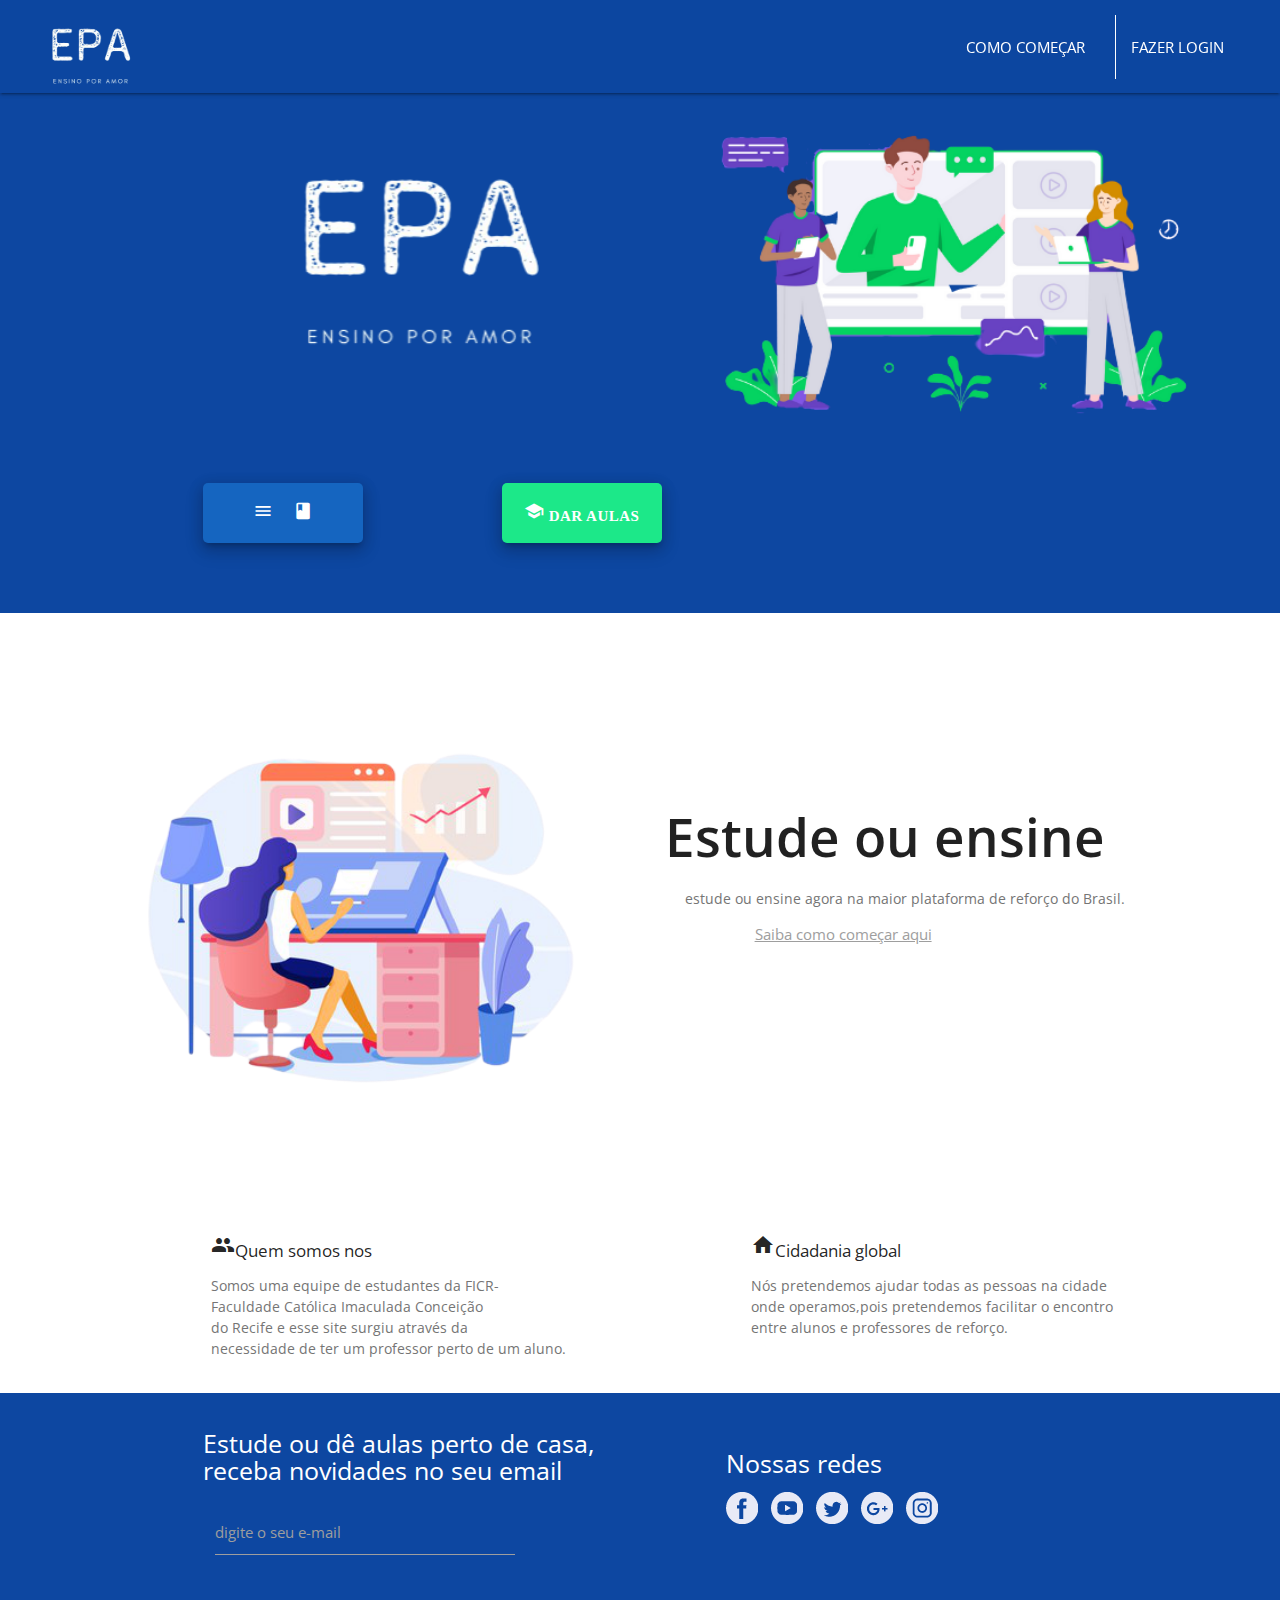
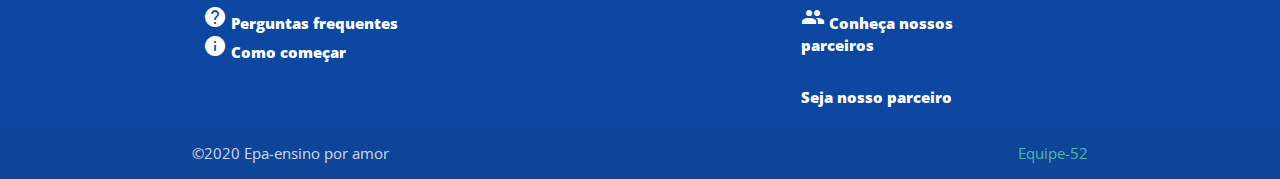
<file: paginas/perfil.html>
<!DOCTYPE html>
<html lang="pt-br">
<head>
	<meta charset="UTF-8">
	<meta name="viewport" content="width=device-width, initial-scale=1.0">
	<link rel="icon" type="image/svg" href="../imagens/juntos.svg">
	<title>Perfil</title>
	<link href = "https://fonts.googleapis.com/css2?family=Open+Sans:wght@300;400;800 & display=swap"rel ="stylesheet">
	<link href="https://fonts.googleapis.com/icon?family=Material+Icons" rel="stylesheet">
	<link rel="stylesheet" href="https://cdnjs.cloudflare.com/ajax/libs/materialize/1.0.0/css/materialize.min.css">
	<link rel="stylesheet" href="../css/layout-epa-perfil.css">
</head>
<body>
	<section id="topo">
		<header>
			<nav>
				<div class="nav-wrapper">
					<div class="row">
						<div class="col s6 m2 l2">
							<a href="../index.html"><img src="../imagens/imagem-epa.png" class="logo" alt="logo"></a>
						</div><!--.final de col-->
						<!--offset-m1 para a barra de menu e m2 para o normal-->
				<div class="col s5 m7 l10 offset-m2 offset-s1" >
					<a href="#" class="sidenav-trigger   right" id="menu" data-target="mobile-menu"><i class="material-icons">menu</i></a>		
							<ul class="right hide-on-med-and-down menu-principal"id="base-menu">
								<li><a  href="mapa.html">Mapa</a></li>
								<li><a  href="perfil.html">Perfil</a></li>
								<li><a  href="agenda.html">Agenda</a></li>
								<li><a  href="chat.html">Meus Chats</a></li>
								<li><a  href="meus-dados.html">Meus Dados</a></li>
								<li><a  href="#" onclick="deslogar()">Sair</a></li>
							</ul>
						</div><!--.final de col-->
					</div><!--.final de row-->
				</div><!--.final de navbar-->
			</nav><!--.final de nav-->
			<ul class="sidenav" id="mobile-menu">
				<li><a class="mapa" href="mapa.html">Mapa</a></li>
				<li><a class="perfil" href="perfil.html">Perfil</a></li>
				<li><a class="agenda" href="agenda.html">Agenda</a></li>
				<li><a class="chats" href="chat.html">Meus Chats</a></li>
				<li><a class="meusDados" href="meus-dados.html">Meus Dados</a></li>
				<li><a href="#" class="btn waves-effect waves-light blue darken-3" onclick="deslogar()">Sair</a></li>
			</ul>
		</header>
		<div class="col s12 m12">
			<h2>Perfil</h2>
		</div>
		</div><!--.final de col-->
		<div class="perfil file-field col s4 m4">
		<img class="circle" src="../imagens/foto-perfil.jpg" width="180" height="160">
		<input type="file" >
		</div><!--.final de background-->
	</section><!--.final de section topo-->
	
		<section id="meio">
			<div class="container ">
				<form class="col s12 formNomes z-depth-2">
				<div class="row">
					<div class="col s12 m4"> 
						<label for="nome" class="descricao">Nome</label>
						<input  id="nomePerfil" type="text" class="validate">
					</div>
					<div class="col s12 m4 divSobreNome ">
						<label for="sobreNome" class="descricao">Sobrenome</label>
						<input  id="sobrenomePerfil" type="text" class="validate">
					</div>
				</div>
			</form>
			</div>
			<div class="container">
				<form class="col s12 m5  formTelefone z-depth-2">
						<div class="col m5 ">
							<i class="material-icons prefix">phone</i>
							  <label for="telefone" class="descricao">Telefone para contato</label>
         					 <input id="telefone" data-inputmask="'mask':'9','repeat':10, 'greedy' : false" type="tel" class="validate">
 						 </div>
				</form>
			</div>
			<div class="container">
				<form class="col s12 m12 formSobreVoce z-depth-2">
						<div class="col m5">
							<label for="sobreVoce" class="descricao">Escreva um pouco sobre você</label>
							<textarea id="sobreVoce" class="materialize-textarea"></textarea>
 						 </div>
				</form>
			</div>
			<div class="container">
				<form class="col s12 m12 formMateriaPreco z-depth-2">
						<div class="col m5">
							<label for="materiaPreco" class="descricao">Materias, séries	 e  preços</label>
							<textarea id="materiaPreco" class="materialize-textarea"></textarea>
 						 </div>
				</form>
			</div>
				<div class="container">
					<div class="col s12 m12 ">
						<a href="#" class="btn btnSalvar waves-effect waves-light" onclick="
						salvarDadosPerfil()	">Salvar</a>
					</div>
				</div>
		</section>
<footer class="page-footer">
	<div class="container">
		<div class="row">
			<div class="col s12 m5 l6">
				<h5 class="white-text" >Estude ou dê aulas perto de casa, receba novidades no seu email</h5>
				<div class="input-field inline col s12 m6 l6">
					 <input id="email_inline" type="email" class="validate">
				 <label for="email_inline">digite o seu e-mail</label>
				</div>
			</div><!--.final de col-->

			<div id="social" class="col s12 m7 l5 offset-l1">
				<h5 >Nossas redes</h5>
				<ul>
					<li><a href="#">facebook</a></li>
					<li><a href="#">youtube</a></li>
					<li><a href="#">twitter</a></li>
					<li><a href="#">google plus</a></li>
					<li><a href="#">instagram</a></li>
				</ul>
			</div>
		</div><!--.final de row-->
		<div class="row">
			<div class="col s6 m8">
				<div class="parceria">
				<a href="perguntas-frequentes.html" class="link_final"><i class="material-icons">help</i> Perguntas frequentes </a>
				<div><a href="como-começar.html" class="link_final"><i class="material-icons">info</i> Como começar</a></div>
				</div>
			</div>
			<div class="col s6 m3">
				<a href="#" class="link_final"><i class="material-icons">people</i> Conheça nossos parceiros</a>
			<div><a href="#modal2" class="link_final modal-trigger"><i class=material-icons>how_to_reg</i> Seja nosso parceiro</a></div>
			</div>
		</div>
		</div>
		</div>
		<div class="footer-copyright">
            <div class="container">
            ©2020 Epa-ensino por amor
            <a class=" teal-text text-lighten-2 right" href="#!">Equipe-52</a>
        </div>
    </div>
</footer>

	</div><!--.final de conteiner-->
  <!-- Modal Parceiro --> 
	<div id="modal2" class="modal col s12"> 
		<div
	class="modal-content"> <h4>Quer ser nosso Parceiro?</h4>
	<div class="col s12 m10">
		<label for="nomeEmpresa">Nome ou Empresa</label>
		<input id="nomeEmpresa" type="text">
		 
	</div>  
	<div class="col s12 m10">
		<label for="emailEmpresa">Qual seu email?</label>
		<input type="email" id="emailEmpresa" class="validate">
	</div>
		</div>
	 <div class="modal-footer" id="modal2"> <a href="#!" class="modal-close waves-effect
	waves-green btn-flat white ">Concluído</a> </div> 
	 </div> <!-- Modal Parceiro -->





	<script src="../js/autentificacao.js"></script>
	<script src="https://ajax.googleapis.com/ajax/libs/jquery/3.5.1/jquery.min.js"></script>
	<script src="https://cdnjs.cloudflare.com/ajax/libs/materialize/1.0.0/js/materialize.min.js"></script>
	<script >  M.AutoInit();</script>
	<script src="../js/epajs.js"></script>
	<script src="../js/perfil.js"></script>
</body>
</html>
</file>
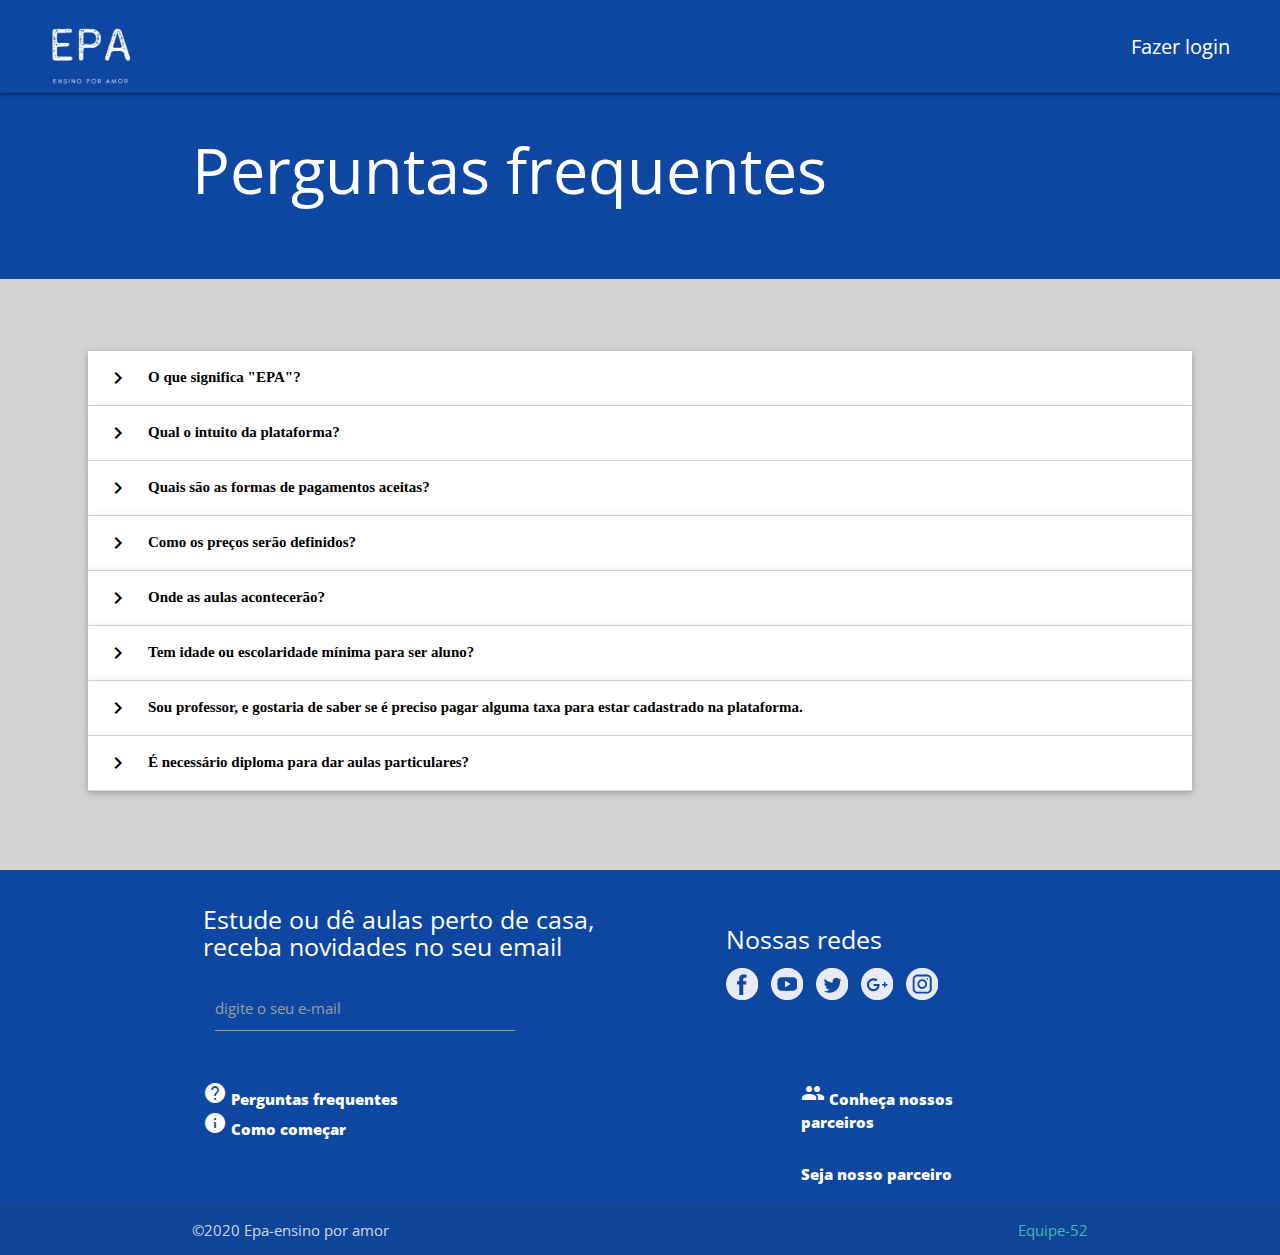
<file: paginas/perguntas-frequentes.html>
<!DOCTYPE html>
<html lang="pt-br">
<head>
  <meta charset="UTF-8">
  <meta name="viewport" content="width=device-width, initial-scale=1.0">
  <link rel="icon" type="image/svg" href="../imagens/juntos.svg">
  <title>Perguntas frequentes</title>
   <link rel="stylesheet" href="../css/layout-epa-perguntas-frequentes.css">
  <link href="https://fonts.googleapis.com/css2?family=Anton&family=Krona+One&display=swap" rel="stylesheet">
  <link href="https://fonts.googleapis.com/css2?family=Sansita+Swashed:wght@500&display=swap" rel="stylesheet">
  <link href = "https://fonts.googleapis.com/css2?family=Open+Sans:wght@300;400;800 & display=swap"rel ="stylesheet">
  <link rel="stylesheet" href="https://cdnjs.cloudflare.com/ajax/libs/materialize/1.0.0/css/materialize.min.css">
  <link href="https://fonts.googleapis.com/icon?family=Material+Icons" rel="stylesheet">
</head>
<body>
  <section id="topo">
    <nav>
      <div class="nav-wapper">
        <div class="col s2 m3 offset-s1">
          <a href="../index.html"><img src="../imagens/imagem-epa.png" alt="logo" class="logo"></a>
        </div>
        <div class="col s4 m4 l5 right">
        <ul class="right">
          <li><a href="#modal1" class="modal-trigger" id="login" >Fazer login</a></li>
        </ul>
      </div>
      </div>
    </nav>
    <div id="modal1" class="modal">
      <div class="modal-content">
        <h4 id="modal-login">Login</h4>
        <div class="col s12 m10">
               <label id="modalp" for="email">Email</label>
               <input type="email" class="validate" id="email">
            </div>
            <div class="col s12 m10">
              <label id="modalp" for="password">Senha</label>
             <input id="senha" type="password" class="validate">  
            </div>   
      </div>    
      <div class="modal-footer col s12 m6" id="modal-btnLogar">
         <a href="#!" class="modal-close waves-effect btn-large waves-green left" onclick="logar()">Logar</a>
      </div>    
      </div>
    <header class="container">
    <h1>Perguntas frequentes</h1>
    </header>
  </section>

<section id="conteudo">

  <ul class="collapsible popout" data-collapsible="accordion" id="coco">
    <li >
      <div class="collapsible-header"><i class="material-icons">chevron_right</i>O que significa "EPA"?</div>
      <div class="collapsible-body"><span>EPA é a sigla para "Ensino por Amor"</span></div>
    </li>
    <li>
      <div class="collapsible-header"><i class="material-icons">chevron_right</i>Qual o intuito da plataforma?</div>
      <div class="collapsible-body"><span>A plataforma tem por intuito facilitar o encontro entre estudantes e professores para realização de aulas de reforço.</span></div>
    </li>
    <li>
      <div class="collapsible-header"><i class="material-icons">chevron_right</i>Quais são as formas de pagamentos aceitas?</div>
      <div class="collapsible-body"><span>Boletos, cartões de crédito, débito e transferência bancária. </span></div>
    </li>
     <li>
      <div class="collapsible-header"><i class="material-icons">chevron_right</i>Como os preços serão definidos?</div>
      <div class="collapsible-body"><span>Os professores tem total autonomia para definir os preços de sua hora-aula. Estes poderão ser negociados entre as partes para a execução da aula. 
</span></div>
    </li>
     <li>
      <div class="collapsible-header"><i class="material-icons">chevron_right</i>Onde as aulas acontecerão? </div>
      <div class="collapsible-body"><span>O Local das aulas será determinado por estudante e professor.</span></div>
    </li>
     <li>
      <div class="collapsible-header"><i class="material-icons">chevron_right</i>Tem idade ou escolaridade mínima para ser aluno?</div>
      <div class="collapsible-body"><span>Não. A nossa plataforma está aberta para usuários de todas idades e grau de escolaridade. Vale ressaltar a necessidade do gerenciamento dos pais para o caso de estudantes menores de 18 anos.</span></div>
    </li>
     <li>
      <div class="collapsible-header"><i class="material-icons">chevron_right</i>Sou professor, e gostaria de saber se é preciso pagar alguma taxa para estar cadastrado na plataforma.</div>
      <div class="collapsible-body"><span>Não. Não existe cobrança para permanência e anúncios de professores em nossa plataforma.</span></div>
    </li>
     <li>
      <div class="collapsible-header"><i class="material-icons">chevron_right</i>É necessário diploma para dar aulas particulares?</div>
      <div class="collapsible-body"><span>Não. Nossa plataforma está aberta para as mais variadas trocas de conhecimentos. Caso tenha expertise em algum conteúdo, será bem vindo. 
(Recomendamos aos professores exibir portfólios, comprovando seus conhecimentos)</span></div>
    </li>
    
  </ul>
</section>
<footer class="page-footer">
  <div class="container">
    <div class="row">
      <div class="col s12 m5 l6">
        <h5 class="white-text" >Estude ou dê aulas perto de casa, receba novidades no seu email</h5>
        <div class="input-field inline col s12 m6 l6">
           <input id="email_inline" type="email" class="validate">
         <label for="email_inline">digite o seu e-mail</label>
        </div>
      </div><!--.final de col-->
      <div id="social" class="col s12 m7 l5 offset-l1">
        <h5 >Nossas redes</h5>
        <ul>
          <li><a href="#">facebook</a></li>
          <li><a href="#">youtube</a></li>
          <li><a href="#">twitter</a></li>
          <li><a href="#">google plus</a></li>
          <li><a href="#">instagram</a></li>
        </ul>
      </div>
    </div><!--.final de row-->
    <div class="row">
      <div class="col s6 m8">
        <div class="parceria">
        <a href="perguntas-frequentes.html" class="link_final"><i class="material-icons">help</i> Perguntas frequentes </a>
        <div><a href="como-começar.html" class="link_final"><i class="material-icons">info</i> Como começar</a></div>
        </div>
      </div>
      <div class="col s6 m3">
        <a href="#" class="link_final"><i class="material-icons">people</i> Conheça nossos parceiros</a>
      <div><a href="#modal2" class="link_final modal-trigger"><i class=material-icons>how_to_reg</i> Seja nosso parceiro</a></div>
      </div>
    </div>
    </div>
    </div>
    <div class="footer-copyright">
            <div class="container">
            ©2020 Epa-ensino por amor
            <a class=" teal-text text-lighten-2 right" href="#!">Equipe-52</a>
      </div><!--.final de conteiner-->
    </div>
</footer>
<!-- Modal Parceiro --> 
  <div id="modal2" class="modal col s12"> 
    <div
  class="modal-content"> <h4>Quer ser nosso Parceiro?</h4>
  <div class="col s12 m10">
    <label for="nomeEmpresa">Nome ou Empresa</label>
    <input id="nomeEmpresa" type="text">
     
  </div>  
  <div class="col s12 m10">
    <label for="emailEmpresa">Qual seu email?</label>
    <input type="email" id="emailEmpresa" class="validate">
  </div>
    </div>
   <div class="modal-footer" id="modal2"> <a href="#!" class="modal-close waves-effect
  waves-green btn-flat white ">Concluído</a> </div> 
   </div> <!-- Modal Parceiro -->

  <script src="https://ajax.googleapis.com/ajax/libs/jquery/3.5.1/jquery.min.js"></script>
  <script src="https://cdnjs.cloudflare.com/ajax/libs/materialize/1.0.0/js/materialize.min.js"></script>
  <script src="../js/epajs.js"></script>
</body>
</html>
</file>
<file: css/layout-epa-home.css>
/*geral*/
body{
	font-family:"Open Sans";
	
}
.paragrafo{
font-size:14px ;
color:#757575 
}
/* css da section topo*/

.logo{
	width:200px;
	position: absolute	;
	top: -10px;
	left: -10px;
}
 section#topo div ul li a{
	padding-right: 30px;
	text-transform: uppercase;

}
section#topo div ul li a#menu-mobile-p{
	padding-right: 30px;
	font-weight:800 ;
	text-transform: uppercase;

}
section#topo nav div ul li:nth-child(2) a{
border-left: 1px solid white;
}

section#topo nav{
	background-color: rgba(13,71,161, 0.4);
	padding: 1em;
	height: 6.2em;	
}
section#topo{
	background-color: rgb(13,71,161);
	padding-bottom: 50px;
}

section#topo div.row a#botao,section#topo div.row a#estudar{
	width:160px ;
	height: 60px;
	padding-top: 10px;
	font-size:15px ;
	font-weight:800 ;
	background-color: #1CE889;
	border-radius: 5px;
	font-family:Opens-sans;
}

.img{
	width:600px;

}
/*css dos Modais*/
#modal-login{
	padding-left: 300px;
	color: black;
	font-weight: 300;
}
#modal-btnLogar{
	padding-left: 280px!important;
	padding-top: 20px;
}
#modalp{
	font-size: 19px;
}

#modal1{
	padding-top: 20px;
	padding-bottom: 40px;
}
div#modal2 h4{
		margin-left:50px;
		margin-bottom:50px; 
	} 
div#modal2 label{
	font-size:19px;
	margin-top:10px!important;
	margin-left:90px;
	color:white;
} 
div#modal2 input{
	width: 500px;
	margin-left: 30px;
	margin-top: 5px;
	margin-left:110px; 
}
div#modal2{
	background-color:  rgb(13,71,161); color:white;
}

/*css da section meio*/


.estudando{
	padding-top: 50px;
	width:700px ;
}

.saiba{
	color:#9e9e9e  ;
	text-decoration: underline;}
section#meio div h2{
	padding-left: 120px;
	padding-top: 160px;
	font-weight: 600 ;
}
section#meio div p.p-meio {
	padding-left: 140px;
}
section#meio div a{
	padding-left: 210px;
}
.final{
	padding-top: 50px;
	padding-left: 200px;
}

/* css do footer*/

footer.page-footer{
	background-color:rgb(13,71,161);
}
#email_inline{
	width: 300px;

}
div#social{padding-top: 20px}
div#social ul li{
	
	width: 32px	;
	height: 32px;
	margin-right:13px ;
	float: left;
}
div#social ul li a{
	background-image: 	url('../imagens/sprite-social.png	');
	display: 	block;
	height: 	100%;
	text-indent: 	-99999em;
	color: #ffff;
}
div#social ul li:nth-child(1) a{background-position:0 0}
div#social ul li:nth-child(2) a{background-position:-32px 0}
div#social ul li:nth-child(3) a{background-position:-64px 0}
div#social ul li:nth-child(4) a{background-position:-96px 0}
div#social ul li:nth-child(5) a{background-position: -128px 0}

div#social ul li:nth-child(1) a:hover{background-position:0  -32px}
div#social ul li:nth-child(2) a:hover{background-position:-32px -32px}
div#social ul li:nth-child(3) a:hover{background-position:-64px  -32px}
div#social ul li:nth-child(4) a:hover{background-position:-96px  -32px}
div#social ul li:nth-child(5) a:hover{background-position: -128px  -32px}
.link_final {	
		color:white;
		font-weight:800;
	
	}


/*Media queris*/
@media screen and (max-width: 1024px) {
		section#topo header div nav div ul li a#login{ padding-right: 60px!important;} 
		.img{width: 490px;}
		#modal-btnLogar ,#modal-login{
    padding-left: 220px!important;
}
div#modal2 input{width: 350px}
}
@media screen and (max-width: 768px){
	.img{width: 320px;}
	section#topo header  div nav div a#menu{
		padding-left: 100px;
	}
	h2{
		font-size: 2.3em;
		padding-top:90px!important; 
	}
	p.p-meio{
		font-size: 19px;
	}
	a.saiba{font-size: 17px;
		padding-left: 150px!important;}
	.final{padding-top:10px!important;
		padding-left: 20px;}
	#social{padding-left: 90px!important;}
	#modal-btnLogar ,#modal-login{
    padding-left: 220px!important;
}
@media screen and (max-width: 375px) {
	.img{width:360px;}
	section#meio div h2,section#meio div p.p-meio{
		padding-top: 0px;
		padding-left: 40px;
	}
	h2{font-size: 3em;}
	section#meio div a.saiba{padding: 0px; padding-left: 100px;}
	div.final{padding: 0px; padding-left: 10px}
	#social{padding:20px!important;}
	a.saiba{padding-left:90px!important;}
	section#topo header  div nav div a#menu{
		padding-left: 0px;
	}
	#modal-btnLogar ,#modal-login{
    padding-left: 95px!important;
	}
	div#modal2 input,div#modal2 label{
		margin: 0px;
		width:250px;
	}
	div#modal2 h4{
		margin-left: 0px;
	}
}
</file>
<file: css/layout-epa-agenda.css>
@charset="utf-8";
/*Css geral*/
body{font-family: "Open Sans"}
/*Css da section do topo*/
.logo{
	width:200px;
	position: absolute	;
	top: -30px;
	left: -10px;
}
section#topo nav{
  background-color: rgb(13,71,161);
  padding: 1em;
  height: 6.2em;	
}
.menu-principal {
border-radius: 10px;
background-image: linear-gradient(to bottom,#1565c0, rgb(13,71,161));
text-shadow:0px 2px 0px black;
}
section#topo header nav div ul li a{
	font-size: 18px;
	text-transform: uppercase;
	font-weight: 300;
	letter-spacing: 1px;
	padding-left: 30px;
}
section#topo header nav div ul li{border-left:  1px solid #0d47a1;	}
section#topo{
  background-color: rgb(13,71,161);
  padding-bottom: 50px;
  color: white;
}
#login{font-size: 20px;margin-right: 20px;}	

/*css dos Modais*/
#modal-login{
	padding-left: 300px;
	color: black;
	font-weight: 300;
}
#modal-btnLogar{
	padding-left: 280px!important;
	padding-top: 20px;
}
#modalp{
	font-size: 19px;
}

#modal1{
	padding-top: 20px;
	padding-bottom: 40px;
}


section#agenda div.container{
	position: static;
	top: 6em;
	padding: 1em;
	border-style: solid;
	margin-top: 2em;
	margin-bottom:2em; 
}
table #ano{
	text-align: right;
}
table tr#diasDaSemana th{
	text-align: center;
}
table tr td{
	border-style: solid;
	text-align: right;
	vertical-align: top;
	width: 3em;
	height: 10em;
	font-size: 1em;
}
.botaoAgendar{
	transition: opacity 2s;
	text-align: center;
	background-color: blue;
	color: white;
	font-style: bold;
	border-radius: 2em;
	position: relative;
	top: 6em;
    left: 0.25em;
	width: 2em;
	height: 2em;



}
#caixaAgenda{
	position: absolute;
	bottom: 1.5em;
	top: 900px;
	width: 300px;
}
p.agendado{
	text-align: center;
	font-style: bold;
}





/* css do footer*/

footer.page-footer{
	background-color:rgb(13,71,161);
}
#email_inline{
	width: 300px;

}
div#social{padding-top: 20px}
div#social ul li{
	
	width: 32px	;
	height: 32px;
	margin-right:13px ;
	float: left;
}
div#social ul li a{
	background-image: 	url('../imagens/sprite-social.png	');
	display: 	block;
	height: 	100%;
	text-indent: 	-99999em;
	color: #ffff;
}
div#social ul li:nth-child(1) a{background-position:0 0}
div#social ul li:nth-child(2) a{background-position:-32px 0}
div#social ul li:nth-child(3) a{background-position:-64px 0}
div#social ul li:nth-child(4) a{background-position:-96px 0}
div#social ul li:nth-child(5) a{background-position: -128px 0}

div#social ul li:nth-child(1) a:hover{background-position:0  -32px}
div#social ul li:nth-child(2) a:hover{background-position:-32px -32px}
div#social ul li:nth-child(3) a:hover{background-position:-64px  -32px}
div#social ul li:nth-child(4) a:hover{background-position:-96px  -32px}
div#social ul li:nth-child(5) a:hover{background-position: -128px  -32px}
.link_final {	
		color:white;
		font-weight: 800;
	
	}
	div#modal2 h4{
		margin-left:50px;
		margin-bottom:50px; 
	} 
div#modal2 label{
	font-size:19px;
	margin-top:10px!important;
	margin-left:90px;
	color:white;
} 
div#modal2 input{
	width: 500px;
	margin-left: 30px;
	margin-top: 5px;
	margin-left:110px; 
}
div#modal2{
	background-color:  rgb(13,71,161); color:white;
}
</file>
<file: css/layout-epa-cadastro.css>
/*geral*/
body{
	font-family:"Open Sans";
	background-color:#f5f5f5;
}


section#topo header{
	padding-top: 20px;
}
section#opcoes div.container{
	background-color: white;
	border-radius: 15px;
	}
section#topo nav{
	background-color: rgb(13,71,161);
	padding: 1em;
	height: 6.2em;	
}
section#topo{
	background-color: rgb(13,71,161);
	padding-bottom: 100px;
	color: white;

}
.sub-P{
	color:#9e9e9e ;
}
#cadastrar{
	padding-left: 170px; 
	padding-top: 50px;
}
 #dados{
 	padding:15px;
 }
 #botaoCadastro{
 	padding-left: 380px;
 	 padding-top: 50px;
 	 padding-bottom: 50px}


.logo{
	width: 160px;
	position: absolute;
	top: -7px
}
#login{
	font-size: 20px;
	font-weight: 300;
	color:white  ;
	text-decoration: underline;
	padding-right: 50px;
}
footer.page-footer{
	background-color: rgb(13,71,161);
	

}
section label{
	font-size: 19px;
}


p{
	color: #e0e0e0;
}
legend{
	font-size: 25px;
	font-weight: 300;
	padding: 10px!important;
}
footer div.container{
		color: white;
}
#email_inline{
	width: 300px;

}
div#social{padding-top: 20px}
div#social ul li{
	
	width: 32px	;height: 	32px;
	margin-right:13px ;
	float: left;
}
.maisProLado{
	padding-left: 70px!important;

}
.tamanhoInput{padding-left:30px!important ;}
div#social ul li{
	
	width: 32px	;height: 	32px;
	margin-right:13px ;
	float: left;
}

div#social ul li a{
	background-image:url('../imagens/sprite-social.png');
	display: 	block;
	height: 	100%;
	text-indent: 	-99999em;
	
}
div#social ul li:nth-child(1) a{background-position:0 0}
div#social ul li:nth-child(2) a{background-position:-32px 0}
div#social ul li:nth-child(3) a{background-position:-64px 0}
div#social ul li:nth-child(4) a{background-position:-96px 0}
div#social ul li:nth-child(5) a{background-position: -128px 0}

div#social ul li:nth-child(1) a:hover{background-position:0  -32px}
div#social ul li:nth-child(2) a:hover{background-position:-32px -32px}
div#social ul li:nth-child(3) a:hover{background-position:-64px  -32px}
div#social ul li:nth-child(4) a:hover{background-position:-96px  -32px}
div#social ul li:nth-child(5) a:hover{background-position: -128px  -32px}
.link_final {
		color:white;
		font-weight: 800;
	
	}
	#modal-login{
	padding-left: 300px;
	color: black;
	font-weight: 300;
}
#modal-btnLogar{
	padding-left: 280px!important;
	padding-top: 10px;
}
#modalp{
	font-size: 19px;
}

#modal1{
	padding-top: 20px;
	padding-bottom: 20px;

}
div#modal2 h4{
		margin-left:50px;
		margin-bottom:50px; 
	} 
div#modal2 label{
	font-size:19px;
	margin-top:10px!important;
	margin-left:90px;
	color:white;
} 
div#modal2 input{
	width: 500px;
	margin-left: 30px;
	margin-top: 5px;
	margin-left:110px; 
}
div#modal2{
	background-color:  rgb(13,71,161); color:white;
}


/*Media queris*/
@media screen and (max-width: 1024px) {
	#botaoCadastro{	padding-left: 300px;
 	 padding-top: 50px;
 	 padding-bottom: 50px}
 	 #modal-btnLogar ,#modal-login{
    padding-left: 220px!important;}
    div#modal2 input{width: 350px}
}
@media screen and (max-width: 768px) {
	#botaoCadastro{	padding-left: 230px;
 	 padding-top: 50px;
 	 padding-bottom: 50px}
 	 #social{padding-left: 90px!important;}
 	 #modal-btnLogar ,#modal-login{
    padding-left: 220px!important;
}
@media screen and (max-width: 375px) {
	#botaoCadastro{padding-left: 100px;
 	 padding-top: 50px;
 	 padding-bottom: 50px}
	 #social{padding-left:20px!important;}
	 #modal-btnLogar ,#modal-login{
    padding-left: 95px!important;
}
	div#modal2 input,div#modal2 label{
		margin: 0px;
		width:250px;
	}
	div#modal2 h4{
		margin-left: 0px;
	}
}
</file>
<file: css/chat.css>
/*Css Geral*/
body {
  color: #777;
  background: #f9f9f9;
    font-family: "Open Sans";
}
/*Section topo*/
.col{flex-basis:auto;}
.logo{
  width:200px;
  position: absolute  ;
  top: -30px;
  left: -10px;
}
.menu-principal {
border-radius: 10px;
background-image: linear-gradient(to bottom,#1565c0, rgb(13,71,161));
text-shadow:0px 2px 0px black;
}
section#topo header nav div ul li a{
  font-size: 18px;
  text-transform: uppercase;
  font-weight: 300;
  letter-spacing: 1px;
  padding-left: 30px;
}
section#topo header nav div ul li{border-left:  1px solid #0d47a1;  }
ul#mobile-menu li a{
  font-size: 20px;
  margin: 30px;
  font-weight: 300;
  text-transform: uppercase; 
}
ul#mobile-menu li a.btn{
  width: 150px;
  margin-left: 50px;
}
ul#mobile-menu li a.inicio,ul#mobile-menu li a.perfil{margin-left: 60px;}
ul#mobile-menu li a.agenda{margin-left: 50px;}
ul#mobile-menu li a.mapa{margin-left: 65px;}
#titulo{
  margin-left: 300px;
}
h1{
  margin-bottom: 0px;
  font-size: 60px;
  color: white;
  font-weight: 300;
  letter-spacing: 1px;
}
section#topo nav{
  background-color: rgba(13,71,161, 0.4);
  padding: 1em;
  height: 8em;  
}
section#topo{
  background-color: rgb(13,71,161);
  padding-bottom: 60px;
}
section#topo div.perfil input{margin-top:53px ;height: 155px;width: 180px;margin-left: 550px;}
.perfil{
  padding-left:550px;
  padding-top: 50px;
}

/*Css do meio*/

div.nomeConversa{
  background-color: #eeeeee ;
  height: 100%;
}
div.nomeConversa div.row{
  margin-bottom: 1px;
}
div.nomeConversa img{
  width: 45px;
  height: 45px;
  margin: 10px 20px;
  margin-top: 10px;
}
div.nomeConversa p{
  margin-top: 25px;
  font-size: 14px;
  font-weight: 300;
  color: black;
  float: left;
  text-transform: uppercase;
}
div.nomeConversa a{
    margin-left: 150px;
    margin-top: 15px;
}

 /* Css do modal pagar */

div.divModalPagamento div.modal-content{
   background-color:white; 
  color:black;
  width: 100%;
  height: 100%;
}
div.divModalPagamento div.modal-content div#divTitularCartaoChat{
  margin-left: 0!important;
  height: auto;
}
div.divModalPagamento div.modal-content div#divDataValidade{
  margin-left: 0px;
}
div.divModalPagamento div.modal-content div.divBtnPagar a{
  margin-left: 280px;
}
div.divModalPagamento div.modal-content label{
  background-color: white;
  color: black;
}
.bg-white {
  background-color: #fff;
}

.friend-list {
  list-style: none;
margin-left: -40px;
}
.active {
    background-color: #666;
    color: white;
}
.friend-list li {
  border-bottom: 1px solid #eee;
  margin-left: 30px;
}

.friend-list li a img {
  float: left;
  width: 45px;
  height: 45px;
  margin-right: 10px;
}

 .friend-list li a {
  position: relative;
  display: block;
  padding: 10px;
  transition: all .2s ease;
  -webkit-transition: all .2s ease;
  -moz-transition: all .2s ease;
  -ms-transition: all .2s ease;
  -o-transition: all .2s ease;
}
#contatos{
  font-size: 26px;
}
.friend-list li.active a {
  background-color: #f1f5fc;
}

.friend-list li a .friend-name, 
.friend-list li a .friend-name:hover {
  color: #777;
}

.friend-list li a .last-message {
  width: 65%;
  white-space: nowrap;
  text-overflow: ellipsis;
  overflow: hidden;
}

.friend-list li a .time {
  position: absolute;
  top: 10px;
  right: 8px;
}

small, .small {
  font-size: 85%;
}

.friend-list li a .chat-alert {
  position: absolute;
  right: 8px;
  top: 27px;
  font-size: 10px;
  padding: 3px 5px;
}

div#chatMobile{
  display: none;
}

.chat {
    list-style: none;
    margin: 0;
}

.chat-message{
    background: #f9f9f9;  
}

.chat li img {
  width: 45px;
  height: 45px;
  border-radius: 50em;
  -moz-border-radius: 50em;
  -webkit-border-radius: 50em;
}

img {
  max-width: 100%;
}

.chat-body {
  padding-bottom: 20px;
}

.chat li.left .chat-body {
  margin-left: 10px;
  background-color: #fff;
}

.chat li .chat-body {
  position: relative;
  font-size: 11px;
  padding: 10px;
  border: 1px solid #f1f5fc;
  box-shadow: 0 1px 1px rgba(0,0,0,.05);
  -moz-box-shadow: 0 1px 1px rgba(0,0,0,.05);
  -webkit-box-shadow: 0 1px 1px rgba(0,0,0,.05);
}

.chat li .chat-body .header {
  padding-bottom: 5px;
  border-bottom: 1px solid #f1f5fc;
}

.chat li .chat-body p {
  margin: 0;
}

.chat li.left .chat-body:before {
  position: absolute;
  top: 10px;
  left: -8px;
  display: inline-block;
  background: #fff;
  width: 16px;
  height: 16px;
  border-top: 1px solid #f1f5fc;
  border-left: 1px solid #f1f5fc;
  content: '';
  transform: rotate(-45deg);
  -webkit-transform: rotate(-45deg);
  -moz-transform: rotate(-45deg);
  -ms-transform: rotate(-45deg);
  -o-transform: rotate(-45deg);
}

.chat li.right .chat-body:before {
  position: absolute;
  top: 10px;
  right: -8px;
  display: inline-block;
  background: #fff;
  width: 16px;
  height: 16px;
  border-top: 1px solid #f1f5fc;
  border-right: 1px solid #f1f5fc;
  content: '';
  transform: rotate(45deg);
  -webkit-transform: rotate(45deg);
  -moz-transform: rotate(45deg);
  -ms-transform: rotate(45deg);
  -o-transform: rotate(45deg);
}
ul.chat li:nth-child(1){
  margin-top: 10px;
}
.chat li.right .chat-body {
  margin-right: 10px;
  background-color: #fff;
}

.chat-box {
/*  
  position: fixed;
  bottom: 0;
  left: 444px;
  right: 0;
*/
  padding: 15px;
  border-top: 1px solid #eee;
  transition: all .5s ease;
  -webkit-transition: all .5s ease;
  -moz-transition: all .5s ease;
  -ms-transition: all .5s ease;
  -o-transition: all .5s ease;
}

.primary-font {
  color: #3c8dbc;
}

a:hover, a:active, a:focus {
  text-decoration: none;
  outline: 0;
}

nav {
	background-color: grey;

	
}
label {
	font-size: 20px; 
	color: black;
}

/*css do footer*/

footer.page-footer{
   background-color: rgb(13,71,161);
}
#email_inline{
   width: 300px;
}
div#social{
   padding-top: 20px;
}
div#social ul li{
   height: 32px; width: 32px;
   margin-right: 13px;
   float: left;
         }
div#social ul li a{
   background-image: url('../imagens/sprite-social.png');display: block;height:100%;
   color: #ffff;
   text-indent: -99999em;
}
div#social ul li:nth-child(1) a{background-position: 0 0 }
div#social ul li:nth-child(2) a{background-position: -32px 0 }
div#social ul li:nth-child(3) a{background-position: -64px 0 }
div#social ul li:nth-child(4) a{background-position: -96px 0 }
div#social ul li:nth-child(5) a{background-position: -128px 0 }

div#social ul li:nth-child(1) a:hover{background-position: 0 -32px}
div#social ul li:nth-child(2) a:hover{background-position: -32px -32px }
div#social ul li:nth-child(3) a:hover{background-position: -64px -32px }
div#social ul li:nth-child(4) a:hover{background-position: -96px 32px}
div#social ul li:nth-child(5) a:hover{background-position: -128px -32px}
.link_final{
   color:white;
   font-weight: 800;
}
div#modal2 h4{
    margin-left:50px;
    margin-bottom:50px; 
  } 
div#modal2 label{
  font-size:19px;
  margin-top:10px!important;
  margin-left:90px;
  color:white;
  background-color:rgb(13,71,161) ;
} 
div#modal2 input{
  width: 500px;
  margin-left: 30px;
  margin-top: 5px;
  margin-left:110px; 
}
div#modal2,.modal-content{
  background-color:  rgb(13,71,161); 
  color:white;
  border: none;
  width: 59%;
}

/*Media queris*/
@media screen and (max-width: 768px) {
    div#titulo{
      margin: 0;
    }
     div.nomeConversa{
      padding-bottom: 10px;
    }
    div.fotoPerfilConversa {
      margin-left: 40%;
    }
    div.nomeConversa a{
      margin-left: 40%!important;
      margin-top: 0px;
    }
    
    div.nomeConversa p{
      margin-left: 50%;
    }
}

@media screen and (max-width: 375px) {
  div#titulo {
    margin: 0;

  }
  div#chatMobile{
  display:flex;
 
}
  div#chatMobile div.container{
        border-bottom: 1px solid grey;
  }
  div#chatMobile h3{
     margin-left: 28%;
     padding-bottom: 5px;
  }
  div#professorChat,
  div#amigaChat,
  div#carlosChat,
  div#adrianoChat,
  div#priscilaChat{
      padding-top: 30px!important;
    }
    div.nomeConversa{
      padding-bottom: 20px;
    }
    div.fotoPerfilConversa {
      margin-left: 30%;
    }
    div.nomeConversa a{
      margin-left: 25%!important;
      margin-top: 0px;
    }
    
    div.nomeConversa p{
      margin-left: 25%;
    }
}
</file>
<file: css/layout-epa-meus-dados.css>
/*geral*/
body{
	font-family:"Open Sans";
	background-color:#f5f5f5;
}

section#topo h2{
	color: white;
	
}
.logo{
	width:200px;
	position: absolute	;
	top: -30px;
	left: -10px;
}
.menu-principal {
border-radius: 10px;
background-image: linear-gradient(to bottom,#1565c0, rgb(13,71,161));
text-shadow:0px 2px 0px black;
}
section#topo header nav div ul li a{
	font-size: 18px;
	text-transform: uppercase;
	font-weight: 300;
	letter-spacing: 1px;
	padding-left: 30px;
}
section#topo header nav div ul li{border-left:  1px solid #0d47a1;	}
ul#mobile-menu li a{
	font-size: 20px;
	margin: 30px;
	font-weight: 300;
	text-transform: uppercase; 
}
ul#mobile-menu li a.btn{
	width: 150px;
	margin-left: 50px;
}
ul#mobile-menu li a.inicio,ul#mobile-menu li a.perfil{margin-left: 60px;}
ul#mobile-menu li a.agenda{margin-left: 50px;}
ul#mobile-menu li a.mapa{margin-left: 65px;}
#titulo{
	margin-left: 350px;
}
h1{
	margin-bottom: 0px;
	font-size: 90px;
	color: white;
	font-weight: 300;
	letter-spacing: 1px;
}
section#topo nav{
	background-color: rgba(13,71,161, 0.4);
	padding: 1em;
	height: 6.2em;	
}
section#topo{
	background-color: rgb(13,71,161);
	padding-bottom: 60px;
}
section#topo div.perfil input{margin-top:53px ;height: 155px;width: 180px;margin-left: 550px;}
.perfil{
	padding-left:550px;
	padding-top: 50px;}
.sub-P{
	color:#9e9e9e ;
}
#cadastrar{
	padding-left: 170px; 
	padding-top: 50px;
}
 #dados{
 	padding:15px;
 }
 #botaoCadastro{
 	padding-left: 380px;
 	 padding-top: 50px;
 	 padding-bottom: 50px}


.logo{
	width: 160px;
	position: absolute;
	top: -7px
}
#login{
	font-size: 20px;
	font-weight: 300;
	color:white  ;
	text-decoration: underline;
	padding-right: 50px;
}
footer.page-footer{
	background-color: rgb(13,71,161);
	

}
section label{
	font-size: 19px;
}


p{
	color: #e0e0e0;
}
legend{
	font-size: 25px;
	font-weight: 300;
	padding: 10px!important;
}
footer div.container{
		color: white;
}
#email_inline{
	width: 300px;

}
div#social{padding-top: 20px}
div#social ul li{
	
	width: 32px	;height: 	32px;
	margin-right:13px ;
	float: left;
}
.maisProLado{
	padding-left: 70px!important;

}
.tamanhoInput{padding-left:30px!important ;}
div#social ul li{
	
	width: 32px	;height: 	32px;
	margin-right:13px ;
	float: left;
}

div#social ul li a{
	background-image:url('../imagens/sprite-social.png');
	display: 	block;
	height: 	100%;
	text-indent: 	-99999em;
	
}
div#social ul li:nth-child(1) a{background-position:0 0}
div#social ul li:nth-child(2) a{background-position:-32px 0}
div#social ul li:nth-child(3) a{background-position:-64px 0}
div#social ul li:nth-child(4) a{background-position:-96px 0}
div#social ul li:nth-child(5) a{background-position: -128px 0}

div#social ul li:nth-child(1) a:hover{background-position:0  -32px}
div#social ul li:nth-child(2) a:hover{background-position:-32px -32px}
div#social ul li:nth-child(3) a:hover{background-position:-64px  -32px}
div#social ul li:nth-child(4) a:hover{background-position:-96px  -32px}
div#social ul li:nth-child(5) a:hover{background-position: -128px  -32px}
.link_final {
		color:white;
		font-weight: 800;
	
	}
	#modal-login{
	padding-left: 300px;
	color: black;
	font-weight: 300;
}
#modal-btnLogar{
	padding-left: 280px!important;
	padding-top: 10px;
}
#modalp{
	font-size: 19px;
}

#modal1{
	padding-top: 20px;
	padding-bottom: 20px;

}
div#modal2 h4{
		margin-left:50px;
		margin-bottom:50px; 
	} 
div#modal2 label{
	font-size:19px;
	margin-top:10px!important;
	margin-left:90px;
	color:white;
} 
div#modal2 input{
	width: 500px;
	margin-left: 30px;
	margin-top: 5px;
	margin-left:110px; 
}
div#modal2{	
	background-color:  rgb(13,71,161); color:white;
}


/*Media queris*/
@media screen and (max-width: 1024px) {
	#botaoCadastro{	padding-left: 300px;
 	 padding-top: 50px;	
 	 padding-bottom: 50px}
 	 #modal-btnLogar ,#modal-login{
    padding-left: 220px!important;}
    div#modal2 input{width: 350px}
}
@media screen and (max-width: 768px) {
	#botaoCadastro{	padding-left: 230px;
 	 padding-top: 50px;
 	 padding-bottom: 50px}
 	 #social{padding-left: 90px!important;}
 	 #modal-btnLogar ,#modal-login{
    padding-left: 220px!important;
}
@media screen and (max-width: 375px) {
	#botaoCadastro{padding-left: 100px;
 	 padding-top: 50px;
 	 padding-bottom: 50px}
	 #social{padding-left:20px!important;}
	 #modal-btnLogar ,#modal-login{
    padding-left: 95px!important;
}
	div#modal2 input,div#modal2 label{
		margin: 0px;
		width:250px;
	}
	div#modal2 h4{
		margin-left: 0px;
	}
}
</file>
<file: css/layout-epa-perfil.css>
/*Geral*/
body{font-family:"Open Sans";}

/*Section topo*/
.logo{
	width:200px;
	position: absolute	;
	top: -30px;
	left: -10px;
}

.menu-principal {
border-radius: 10px;
background-image: linear-gradient(to bottom,#1565c0, rgb(13,71,161));
text-shadow:0px 2px 0px black;
}
section#topo header nav div ul li a{
	font-size: 18px;
	text-transform: uppercase;
	font-weight: 300;
	letter-spacing: 1px;
	padding-left: 30px;
}
section#topo header nav div ul li{border-left:  1px solid #0d47a1;	}
ul#mobile-menu li a{
	font-size: 20px;
	margin: 30px;
	font-weight: 300;
	text-transform: uppercase; 
}
ul#mobile-menu li a.btn{
	width: 150px;
	margin-left: 50px;
}
ul#mobile-menu li a.inicio,ul#mobile-menu li a.perfil{margin-left: 60px;}
ul#mobile-menu li a.agenda{margin-left: 50px;}
ul#mobile-menu li a.mapa{margin-left: 65px;}

h2{
	font-size: 50px;
	color: white;
	font-weight: 300;
	padding-left: 580px;
	letter-spacing: 1px;
}
section#topo nav{
	background-color: rgba(13,71,161, 0.4);
	padding: 1em;
	height: 6.2em;	
}
section#topo{
	background-color: rgb(13,71,161);
	padding-bottom: 30px;
}
section#topo div.perfil input{margin-top:53px ;height: 155px;width: 180px;margin-left: 550px;}
.perfil{
	padding-left:550px;
	padding-top: 50px;
}


/*CSS da section meio*/
section#meio{
	background-color: #f5f5f5 ;
}
section#meio div form.formNomes,
section#meio div form.formSobreVoce,
section#meio div form.formMateriaPreco,
section#meio div form.formTelefone{
	background-color: white;
	width: 550px;
	margin-left: 190px;
	padding: 30px;
	border-radius: 25px;
}
.descricao{
	font-size: 20px;
	color: #616161;
	font-weight: 300;
}

section#meio .container{padding-top: 20px; padding-bottom: 50px;}
div.divSobreNome{
	margin-left: 100px!important;
}
section#meio div form.formNomes input{
	width: 200px;
	margin-left: 10px;
}
section#meio div form.formTelefone label{
 margin-left: 0px!important;

}
section#meio div form.formTelefone input{
 margin-left: 20px;
 width: 300px;
 
}
section#meio div form.formSobreVoce textarea,section#meio div form.formMateriaPreco textarea{
margin-left: 20px;
 width: 400px;
}
.btnSalvar{
	margin-left: 400px;
	font-size: 15px;
	text-transform: uppercase;
	font-weight: 600;
}

/*CSS do footer*/
footer.page-footer{
	background-color:rgb(13,71,161);
}
#email_inline{
	width: 300px;

}
div#social{padding-top: 20px}
div#social ul li{
	
	width: 32px	;height: 	32px;
	margin-right:13px ;
	float: left;
}
div#social ul li a{
	background-image: 	url('../imagens/sprite-social.png	');
	display: 	block;
	height: 	100%;
	text-indent: 	-99999em;
	color: #ffff;
}
div#social ul li:nth-child(1) a{background-position:0 0}
div#social ul li:nth-child(2) a{background-position:-32px 0}
div#social ul li:nth-child(3) a{background-position:-64px 0}
div#social ul li:nth-child(4) a{background-position:-96px 0}
div#social ul li:nth-child(5) a{background-position: -128px 0}

div#social ul li:nth-child(1) a:hover{background-position:0  -32px}
div#social ul li:nth-child(2) a:hover{background-position:-32px -32px}
div#social ul li:nth-child(3) a:hover{background-position:-64px  -32px}
div#social ul li:nth-child(4) a:hover{background-position:-96px  -32px}
div#social ul li:nth-child(5) a:hover{background-position: -128px  -32px}
.link_final {
		color:white;
		font-weight: 800;
	
	}
div#modal2 h4{
		margin-left:50px;
		margin-bottom:50px; 
	} 
div#modal2 label{
	font-size:19px;
	margin-top:10px!important;
	margin-left:90px;
	color:white;
} 
div#modal2 input{
	width: 500px;
	margin-left: 30px;
	margin-top: 5px;
	margin-left:110px; 
}
div#modal2{
	background-color:  rgb(13,71,161); color:white;
}

	/*Media queris*/
@media screen and (max-width: 1024px) {
	#base-menu{margin-left: 20px}
	h2{padding-left:450px;}
	section#topo div.perfil{padding-left: 420px;}
	section#topo div.perfil input{margin-left: 420px!important;}
	section#meio div form {
		margin-left: 0px!important; 
		width: auto!important;
	}
	.btnSalvar{margin-left: 300px;}
	section#meio div form.formSobreVoce textarea,
	section#meio div form.formMateriaPreco textarea{width: 90%;}
	div#modal2 input{width: 350px}
}

@media screen and (max-width: 768px) {
	h2{padding-left:280px;}
	section#topo div.perfil{padding-left: 250px;}
	section#topo div.perfil input{margin-left: 250px!important;}
	section#meio div form {
		margin-left: 0px!important; 
		width: auto!important;}
	.btnSalvar{margin-left: 245px;}
	#social{padding-left: 90px!important;}
}

@media screen and (max-width: 375px) {

	h2{padding-left: 140px;}
	section#topo div.perfil{padding-left: 110px;}
	section#topo div.perfil input{margin-left: 110px!important;}
	section#meio div form {
		margin-left: 0px!important; 
		width: auto!important;
	}
	div.divSobreNome{margin-left: 0px!important;}
	section#meio div form.formNomes input,	
	section#meio div form.formTelefone input,
	section#meio div form.formSobreVoce textarea,
	section#meio div form.formMateriaPreco textarea{
	width: 250px;margin-left: 10px;}
	.btnSalvar{margin-left: 120px;}
	#social{padding-left: 20px!important;}
	div#modal2 input,div#modal2 label{
		margin: 0px;
		width:250px;
	}
	div#modal2 h4{
		margin-left: 0px;
	}
}
</file>
<file: css/layout-epa-perguntas-frequentes.css>
/*Css geral*/
body{background-color:#e0e0e0;
	font-family: "Open Sans";}

/*Css da section do topo*/
.logo{
	width:200px;
	position: absolute	;
	top: -10px;
	left: -10px;
}
section#topo nav{
  background-color: rgb(13,71,161);
  padding: 1em;
  height: 6.2em;	
}
section#topo{
  background-color: rgb(13,71,161);
  padding-bottom: 50px;
  color: white;
}
#login{font-size: 20px;margin-right: 20px;}

/*css dos Modais*/
#modal-login{
	padding-left: 300px;
	color: black;
	font-weight: 300;
}
#modal-btnLogar{
	padding-left: 280px!important;
	padding-top: 20px;
}
#modalp{
	font-size: 19px;
}

#modal1{
	padding-top: 20px;
	padding-bottom: 40px;
}
div#modal2 h4{
		margin-left:50px;
		margin-bottom:50px; 
	} 
div#modal2 label{
	font-size:19px;
	margin-top:10px!important;
	margin-left:90px;
	color:white;
} 
div#modal2 input{
	width: 500px;
	margin-left: 30px;
	margin-top: 5px;
	margin-left:110px; 
}
div#modal2{
	background-color:  rgb(13,71,161); color:white;
}

/*CSS da section conteudo*/
div.collapsible-header{
font-family: roboto;
color: black;
font-weight:bolder;
text-decoration:none !important;
}
.collapsible-header:hover {
text-shadow: 0 0 3px gray;
}
div.collapsible-body{
  color: white;
}
section#conteudo {
  background-color: lightgray;
  width: 100%;
  padding: 5%;       
  }

/* css do footer*/

footer.page-footer{
	background-color:rgb(13,71,161);
}
#email_inline{
	width: 300px;

}
div#social{padding-top: 20px}
div#social ul li{
	
	width: 32px	;
	height: 32px;
	margin-right:13px ;
	float: left;
}
div#social ul li a{
	background-image: 	url('../imagens/sprite-social.png	');
	display: 	block;
	height: 	100%;
	text-indent: 	-99999em;
	color: #ffff;
}
div#social ul li:nth-child(1) a{background-position:0 0}
div#social ul li:nth-child(2) a{background-position:-32px 0}
div#social ul li:nth-child(3) a{background-position:-64px 0}
div#social ul li:nth-child(4) a{background-position:-96px 0}
div#social ul li:nth-child(5) a{background-position: -128px 0}

div#social ul li:nth-child(1) a:hover{background-position:0  -32px}
div#social ul li:nth-child(2) a:hover{background-position:-32px -32px}
div#social ul li:nth-child(3) a:hover{background-position:-64px  -32px}
div#social ul li:nth-child(4) a:hover{background-position:-96px  -32px}
div#social ul li:nth-child(5) a:hover{background-position: -128px  -32px}
.link_final {	
		color:white;
		font-weight: 800;
	
	}
	@media screen and (max-width: 1024px) {
		div#modal2 input{width: 350px}
	}
@media screen and (max-width: 375px) {
	div#modal2 input,div#modal2 label{
		margin: 0px;
		width:250px;
	}
	div#modal2 h4{
		margin-left: 0px;
	}
}
</file>
